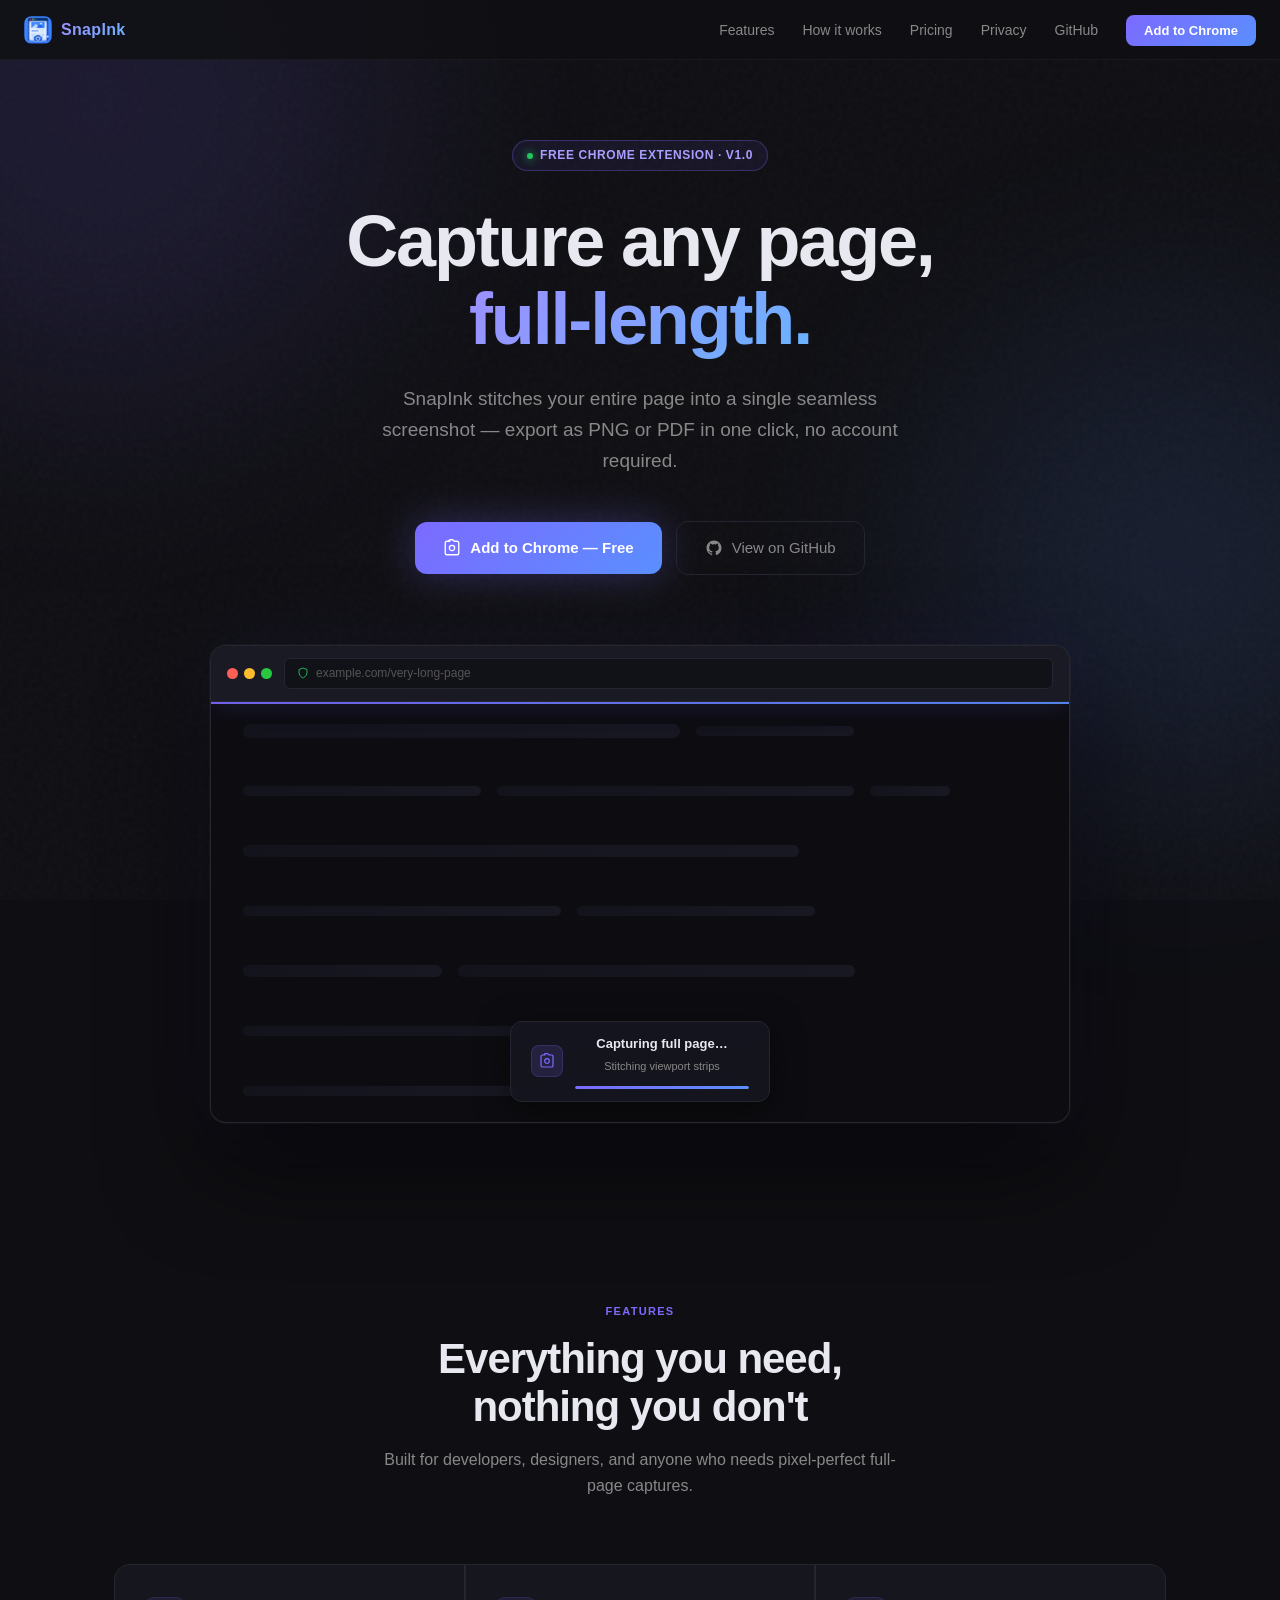
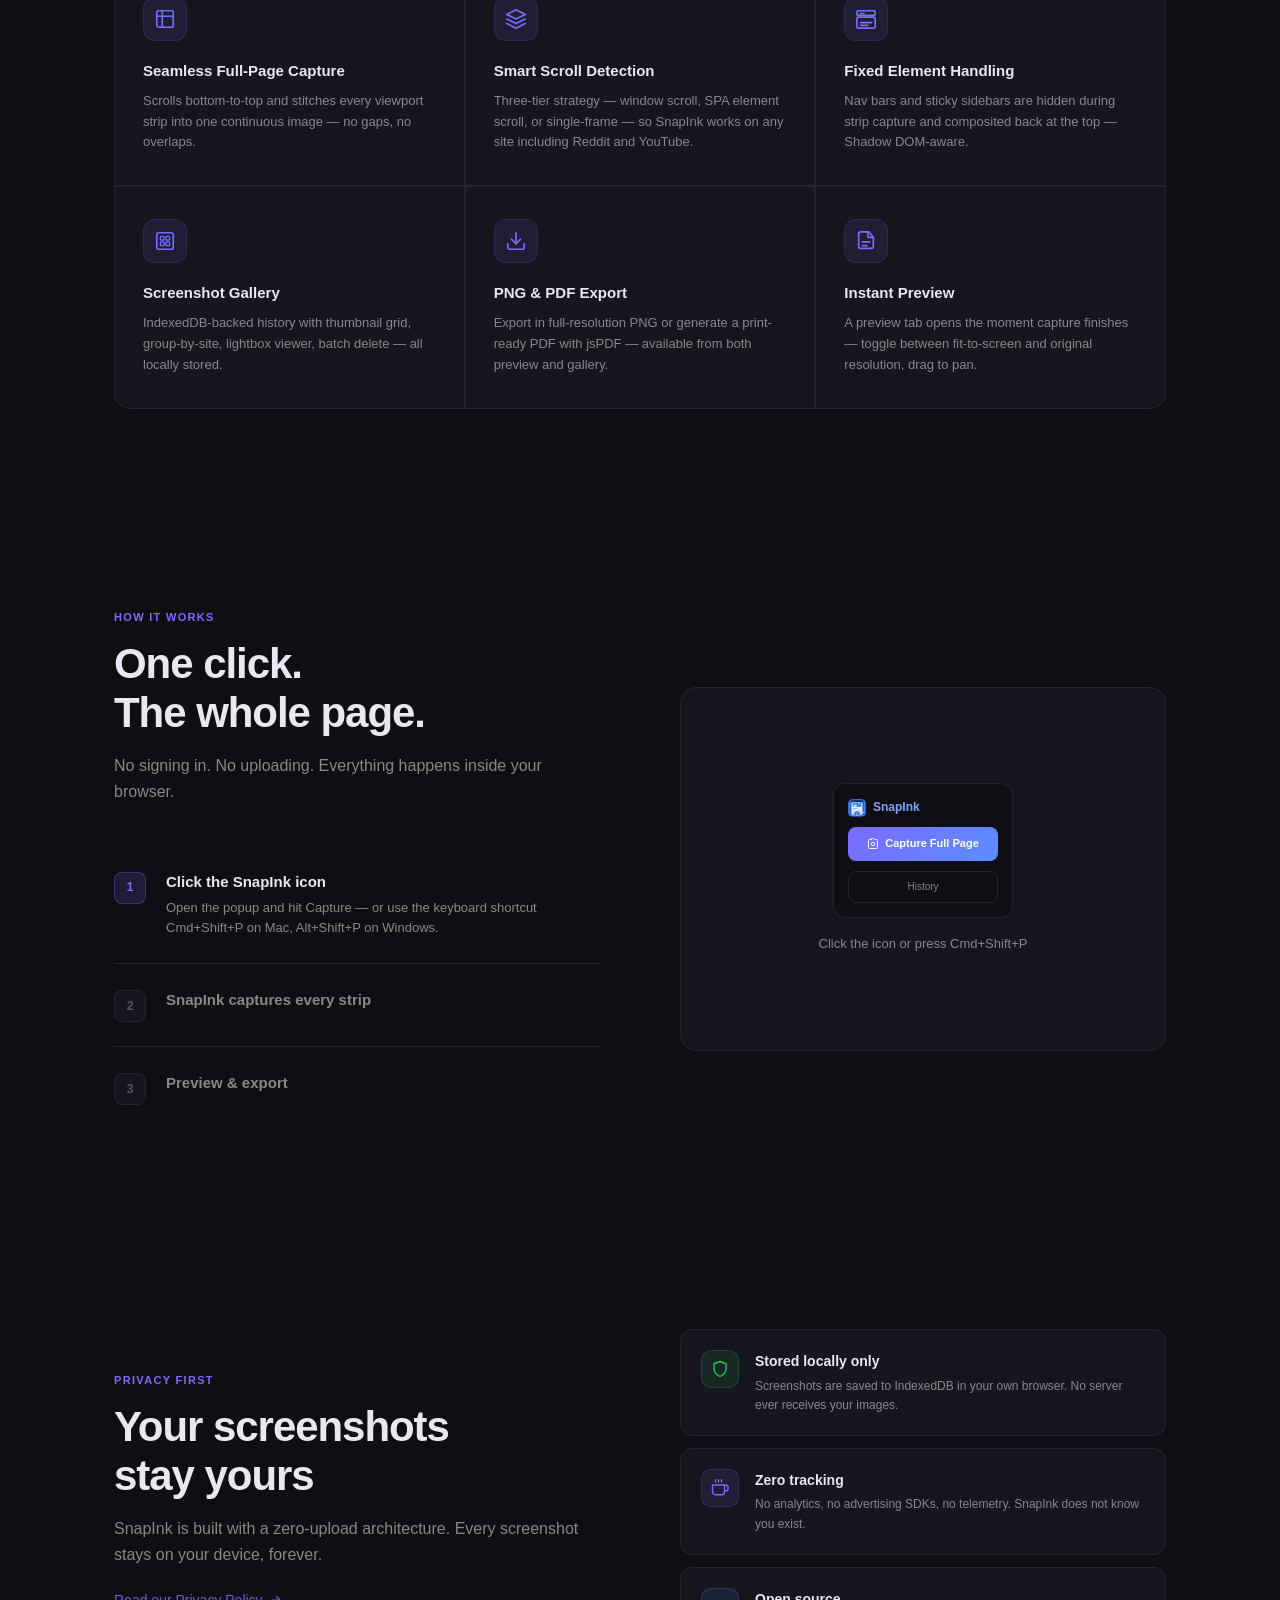
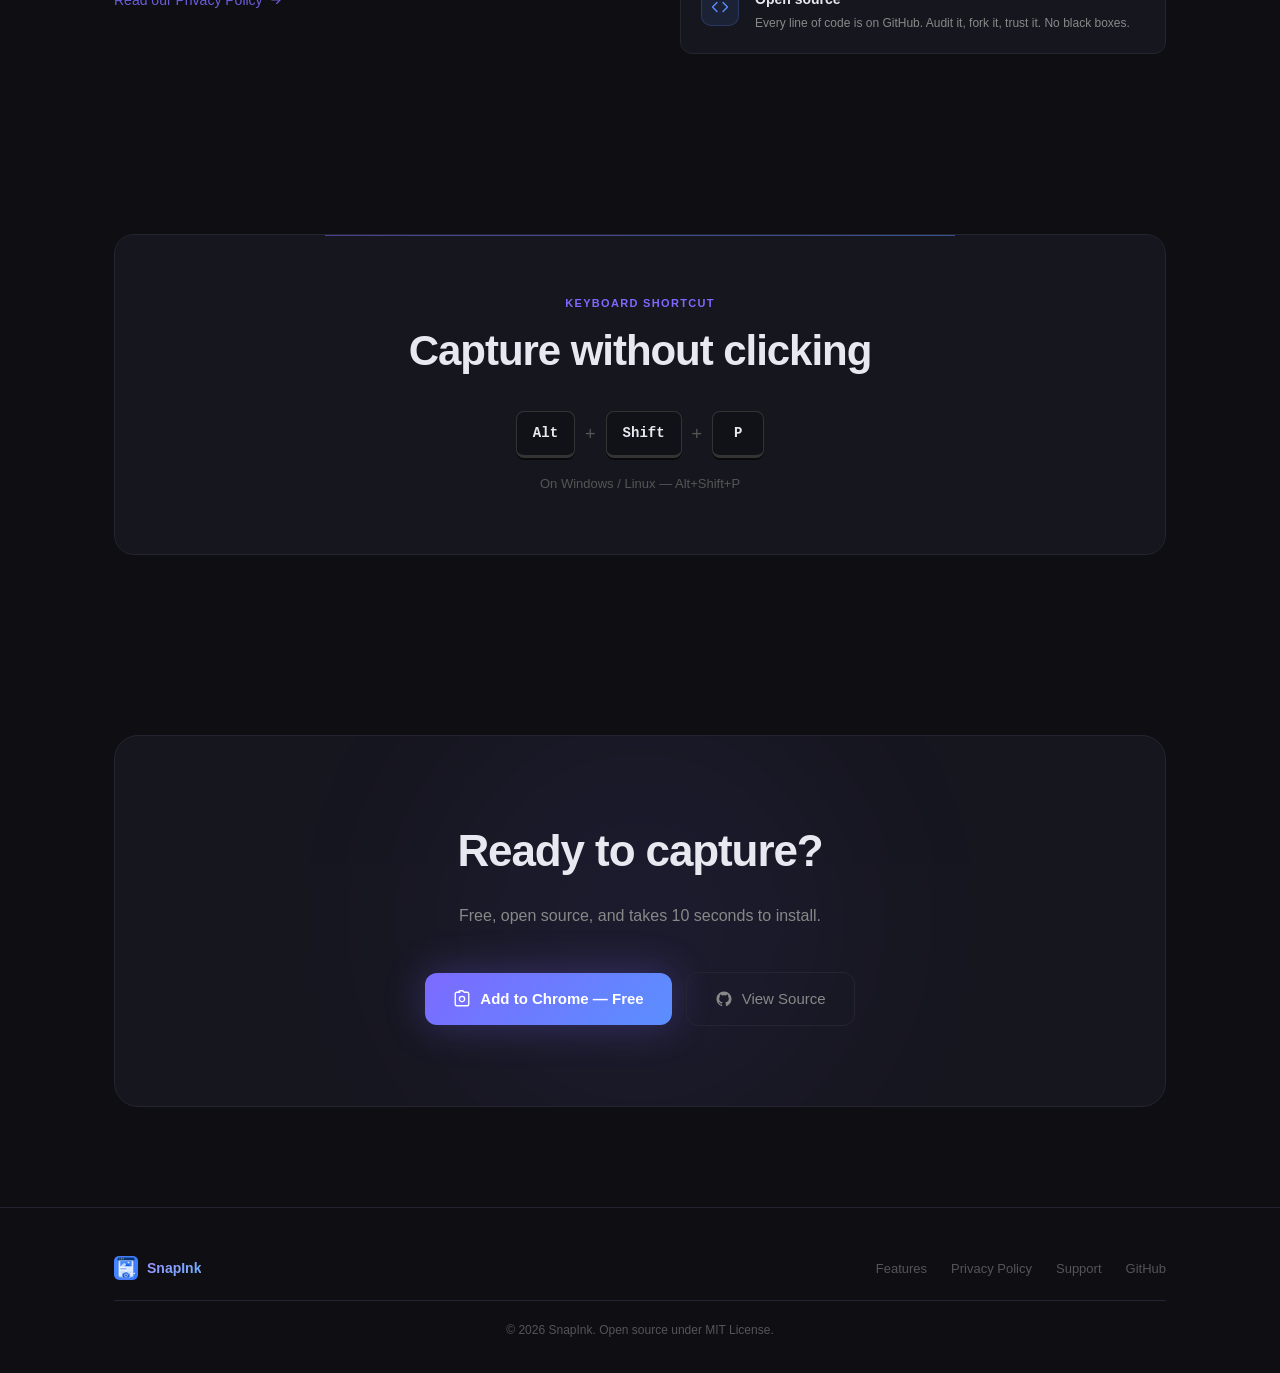
<file: index.html>
<!DOCTYPE html>
<html lang="en">
<head>
  <meta charset="UTF-8" />
  <meta name="viewport" content="width=device-width, initial-scale=1.0" />
  <title>SnapInk — Full Page Screenshot for Chrome</title>
  <meta name="description" content="Capture full-page screenshots and export as PNG or PDF in one click. Free Chrome extension with history gallery, keyboard shortcut, and privacy-first design." />
  <link rel="icon" type="image/png" sizes="128x128" href="icons/icon128.png" />
  <link rel="shortcut icon" href="icons/icon128.png" />
  <style>
    *, *::before, *::after { box-sizing: border-box; margin: 0; padding: 0; }

    :root {
      --bg: #0f0f13;
      --bg-card: #16161f;
      --bg-card-hover: #1c1c28;
      --border: #252532;
      --border-hover: #3a3a4e;
      --text: #e8e8f0;
      --text-muted: #888;
      --text-dim: #555;
      --purple: #7c6aff;
      --blue: #5a8fff;
      --grad: linear-gradient(135deg, #7c6aff 0%, #5a8fff 100%);
      --grad-text: linear-gradient(135deg, #9d8fff 0%, #6ab3ff 100%);
      --green: #22c55e;
    }

    html { scroll-behavior: smooth; }

    body {
      font-family: -apple-system, BlinkMacSystemFont, 'Segoe UI', 'Inter', sans-serif;
      background: var(--bg);
      color: var(--text);
      font-size: 15px;
      line-height: 1.6;
      overflow-x: hidden;
    }

    /* ── Noise texture overlay ── */
    body::before {
      content: '';
      position: fixed;
      inset: 0;
      background-image: url("data:image/svg+xml,%3Csvg viewBox='0 0 200 200' xmlns='http://www.w3.org/2000/svg'%3E%3Cfilter id='n'%3E%3CfeTurbulence type='fractalNoise' baseFrequency='0.9' numOctaves='4' stitchTiles='stitch'/%3E%3C/filter%3E%3Crect width='100%25' height='100%25' filter='url(%23n)' opacity='0.03'/%3E%3C/svg%3E");
      pointer-events: none;
      z-index: 0;
    }

    /* ── Glow blobs ── */
    .glow-blob {
      position: fixed;
      border-radius: 50%;
      filter: blur(120px);
      opacity: 0.12;
      pointer-events: none;
      z-index: 0;
    }
    .glow-blob-1 { width: 600px; height: 600px; background: var(--purple); top: -200px; left: -200px; }
    .glow-blob-2 { width: 500px; height: 500px; background: var(--blue); bottom: 10%; right: -150px; }

    /* ── Nav ── */
    nav {
      position: fixed;
      top: 0; left: 0; right: 0;
      z-index: 100;
      padding: 0 24px;
      height: 60px;
      display: flex;
      align-items: center;
      justify-content: space-between;
      background: rgba(15,15,19,0.8);
      backdrop-filter: blur(20px);
      -webkit-backdrop-filter: blur(20px);
      border-bottom: 1px solid rgba(255,255,255,0.04);
    }

    .nav-brand {
      display: flex;
      align-items: center;
      gap: 9px;
      text-decoration: none;
    }

    .nav-logo {
      width: 28px; height: 28px;
      border-radius: 8px;
      display: flex;
      align-items: center;
      justify-content: center;
      flex-shrink: 0;
      overflow: hidden;
    }

    .nav-logo img { width: 28px; height: 28px; display: block; }

    .nav-title {
      font-size: 16px;
      font-weight: 700;
      letter-spacing: 0.02em;
      background: var(--grad-text);
      -webkit-background-clip: text;
      -webkit-text-fill-color: transparent;
      background-clip: text;
    }

    .nav-links {
      display: flex;
      align-items: center;
      gap: 28px;
      list-style: none;
    }

    .nav-links a {
      color: var(--text-muted);
      text-decoration: none;
      font-size: 14px;
      transition: color 0.15s;
    }
    .nav-links a:hover { color: var(--text); }

    .nav-cta {
      padding: 8px 18px;
      border-radius: 8px;
      background: var(--grad);
      color: #fff !important;
      font-weight: 600;
      font-size: 13px !important;
      transition: opacity 0.15s !important;
    }
    .nav-cta:hover { opacity: 0.85; }

    /* ── Layout ── */
    .container {
      max-width: 1100px;
      margin: 0 auto;
      padding: 0 24px;
      position: relative;
      z-index: 1;
    }

    section { position: relative; z-index: 1; }

    /* ── Hero ── */
    .hero {
      padding: 140px 0 80px;
      text-align: center;
    }

    .hero-badge {
      display: inline-flex;
      align-items: center;
      gap: 7px;
      padding: 5px 14px;
      border-radius: 99px;
      border: 1px solid rgba(124, 106, 255, 0.3);
      background: rgba(124, 106, 255, 0.08);
      font-size: 12px;
      font-weight: 600;
      color: #a89fff;
      letter-spacing: 0.05em;
      text-transform: uppercase;
      margin-bottom: 32px;
    }

    .hero-badge::before {
      content: '';
      width: 6px; height: 6px;
      border-radius: 50%;
      background: var(--green);
      box-shadow: 0 0 8px var(--green);
      animation: pulse-dot 2s ease-in-out infinite;
    }

    @keyframes pulse-dot {
      0%, 100% { opacity: 1; }
      50% { opacity: 0.4; }
    }

    .hero h1 {
      font-size: clamp(42px, 6vw, 72px);
      font-weight: 800;
      letter-spacing: -0.03em;
      line-height: 1.08;
      margin-bottom: 24px;
    }

    .hero h1 .grad {
      background: var(--grad-text);
      -webkit-background-clip: text;
      -webkit-text-fill-color: transparent;
      background-clip: text;
    }

    .hero-sub {
      font-size: clamp(16px, 2vw, 19px);
      color: var(--text-muted);
      max-width: 560px;
      margin: 0 auto 44px;
      line-height: 1.65;
    }

    .hero-actions {
      display: flex;
      align-items: center;
      justify-content: center;
      gap: 14px;
      flex-wrap: wrap;
      margin-bottom: 70px;
    }

    .btn-primary {
      display: inline-flex;
      align-items: center;
      gap: 9px;
      padding: 14px 28px;
      border-radius: 12px;
      background: var(--grad);
      color: #fff;
      font-weight: 700;
      font-size: 15px;
      text-decoration: none;
      transition: opacity 0.15s, transform 0.1s, box-shadow 0.15s;
      box-shadow: 0 0 40px rgba(124, 106, 255, 0.3);
    }
    .btn-primary:hover {
      opacity: 0.88;
      transform: translateY(-1px);
      box-shadow: 0 4px 50px rgba(124, 106, 255, 0.45);
    }
    .btn-primary svg { width: 18px; height: 18px; }

    .btn-secondary {
      display: inline-flex;
      align-items: center;
      gap: 9px;
      padding: 14px 28px;
      border-radius: 12px;
      border: 1px solid var(--border);
      background: transparent;
      color: var(--text-muted);
      font-weight: 500;
      font-size: 15px;
      text-decoration: none;
      transition: border-color 0.15s, color 0.15s, background 0.15s;
    }
    .btn-secondary:hover {
      border-color: var(--border-hover);
      color: var(--text);
      background: var(--bg-card);
    }

    /* ── Browser mockup ── */
    .hero-mockup {
      max-width: 860px;
      margin: 0 auto;
      border-radius: 16px;
      overflow: hidden;
      border: 1px solid rgba(255,255,255,0.07);
      box-shadow:
        0 0 0 1px rgba(255,255,255,0.03),
        0 40px 100px rgba(0,0,0,0.6),
        0 0 80px rgba(124, 106, 255, 0.08);
      background: var(--bg-card);
    }

    .mockup-bar {
      background: #1a1a25;
      padding: 12px 16px;
      display: flex;
      align-items: center;
      gap: 12px;
      border-bottom: 1px solid var(--border);
    }

    .mockup-dots {
      display: flex;
      gap: 6px;
      flex-shrink: 0;
    }

    .mockup-dot {
      width: 11px; height: 11px;
      border-radius: 50%;
    }
    .mockup-dot:nth-child(1) { background: #ff5f57; }
    .mockup-dot:nth-child(2) { background: #ffbd2e; }
    .mockup-dot:nth-child(3) { background: #28c840; }

    .mockup-url {
      flex: 1;
      background: #111118;
      border: 1px solid var(--border);
      border-radius: 6px;
      padding: 5px 12px;
      font-size: 12px;
      color: var(--text-dim);
      display: flex;
      align-items: center;
      gap: 7px;
    }

    .mockup-url svg { width: 12px; height: 12px; color: var(--green); flex-shrink: 0; }

    .mockup-body {
      padding: 0;
      min-height: 420px;
      position: relative;
      overflow: hidden;
      background: #0d0d11;
      display: flex;
      align-items: flex-start;
      justify-content: center;
    }

    /* Fake page content strips */
    .page-strips {
      width: 100%;
      display: flex;
      flex-direction: column;
      gap: 0;
      opacity: 0.4;
    }

    .strip {
      height: 60px;
      display: flex;
      align-items: center;
      padding: 0 32px;
      gap: 16px;
      border-bottom: 1px solid rgba(255,255,255,0.02);
    }

    .strip-line {
      height: 10px;
      border-radius: 99px;
      background: linear-gradient(90deg, #1e1e2e, #2a2a3e);
    }

    /* Capture overlay on mockup */
    .capture-overlay {
      position: absolute;
      inset: 0;
      pointer-events: none;
    }

    .scan-line {
      position: absolute;
      left: 0; right: 0;
      height: 2px;
      background: var(--grad);
      box-shadow: 0 0 20px rgba(124, 106, 255, 0.8), 0 0 60px rgba(90, 143, 255, 0.4);
      animation: scan 3s ease-in-out infinite;
      opacity: 0.9;
    }

    @keyframes scan {
      0% { top: 0%; opacity: 0; }
      5% { opacity: 1; }
      95% { opacity: 1; }
      100% { top: 100%; opacity: 0; }
    }

    .progress-toast {
      position: absolute;
      bottom: 20px;
      left: 50%;
      transform: translateX(-50%);
      background: rgba(22,22,31,0.95);
      border: 1px solid var(--border);
      border-radius: 12px;
      padding: 12px 20px;
      display: flex;
      align-items: center;
      gap: 12px;
      min-width: 260px;
      backdrop-filter: blur(12px);
      box-shadow: 0 8px 32px rgba(0,0,0,0.5);
    }

    .toast-icon {
      width: 32px; height: 32px;
      border-radius: 8px;
      background: rgba(124,106,255,0.15);
      border: 1px solid rgba(124,106,255,0.2);
      display: flex;
      align-items: center;
      justify-content: center;
      flex-shrink: 0;
    }
    .toast-icon svg { width: 16px; height: 16px; color: var(--purple); }

    .toast-text { flex: 1; }
    .toast-title { font-size: 13px; font-weight: 600; color: var(--text); }
    .toast-sub {
      font-size: 11px;
      color: var(--text-muted);
      margin-top: 4px;
    }

    .toast-bar {
      width: 100%;
      height: 3px;
      border-radius: 99px;
      background: #252532;
      overflow: hidden;
      margin-top: 10px;
    }

    .toast-fill {
      height: 100%;
      border-radius: 99px;
      background: var(--grad);
      animation: fill-bar 3s ease-in-out infinite;
    }

    @keyframes fill-bar {
      0% { width: 0%; }
      90% { width: 100%; }
      100% { width: 100%; }
    }

    /* ── Section titles ── */
    .section-label {
      font-size: 11px;
      font-weight: 700;
      letter-spacing: 0.12em;
      text-transform: uppercase;
      color: var(--purple);
      margin-bottom: 14px;
    }

    .section-title {
      font-size: clamp(28px, 4vw, 42px);
      font-weight: 800;
      letter-spacing: -0.025em;
      line-height: 1.15;
      margin-bottom: 16px;
    }

    .section-sub {
      font-size: 16px;
      color: var(--text-muted);
      max-width: 520px;
      line-height: 1.65;
    }

    /* ── Features ── */
    .features {
      padding: 100px 0;
    }

    .features-header {
      text-align: center;
      margin-bottom: 64px;
    }

    .features-header .section-sub { margin: 0 auto; }

    .features-grid {
      display: grid;
      grid-template-columns: repeat(3, 1fr);
      gap: 2px;
      background: var(--border);
      border-radius: 16px;
      overflow: hidden;
      border: 1px solid var(--border);
    }

    .feature-card {
      background: var(--bg-card);
      padding: 32px 28px;
      transition: background 0.2s;
      position: relative;
      overflow: hidden;
    }

    .feature-card::before {
      content: '';
      position: absolute;
      inset: 0;
      background: var(--grad);
      opacity: 0;
      transition: opacity 0.2s;
    }

    .feature-card:hover { background: var(--bg-card-hover); }

    .feature-icon {
      width: 44px; height: 44px;
      border-radius: 12px;
      background: rgba(124, 106, 255, 0.1);
      border: 1px solid rgba(124, 106, 255, 0.15);
      display: flex;
      align-items: center;
      justify-content: center;
      margin-bottom: 18px;
      position: relative;
    }

    .feature-icon svg { width: 22px; height: 22px; color: var(--purple); }

    .feature-title {
      font-size: 15px;
      font-weight: 700;
      margin-bottom: 8px;
      color: var(--text);
      position: relative;
    }

    .feature-desc {
      font-size: 13px;
      color: var(--text-muted);
      line-height: 1.6;
      position: relative;
    }

    /* ── How it works ── */
    .how {
      padding: 100px 0;
    }

    .how-inner {
      display: grid;
      grid-template-columns: 1fr 1fr;
      gap: 80px;
      align-items: center;
    }

    .how-steps {
      display: flex;
      flex-direction: column;
      gap: 0;
    }

    .how-step {
      display: flex;
      gap: 20px;
      padding: 24px 0;
      border-bottom: 1px solid var(--border);
      cursor: pointer;
      transition: color 0.15s;
    }

    .how-step:last-child { border-bottom: none; }

    .step-num {
      width: 32px; height: 32px;
      border-radius: 8px;
      background: var(--bg-card);
      border: 1px solid var(--border);
      display: flex;
      align-items: center;
      justify-content: center;
      font-size: 12px;
      font-weight: 700;
      color: var(--text-dim);
      flex-shrink: 0;
      margin-top: 2px;
      transition: background 0.2s, border-color 0.2s, color 0.2s;
    }

    .how-step.active .step-num {
      background: rgba(124,106,255,0.15);
      border-color: rgba(124,106,255,0.3);
      color: var(--purple);
    }

    .step-content { flex: 1; }

    .step-title {
      font-size: 15px;
      font-weight: 700;
      color: var(--text-muted);
      margin-bottom: 4px;
      transition: color 0.15s;
    }

    .how-step.active .step-title { color: var(--text); }

    .step-desc {
      font-size: 13px;
      color: var(--text-dim);
      line-height: 1.6;
      max-height: 0;
      overflow: hidden;
      transition: max-height 0.3s ease, opacity 0.2s, color 0.15s;
      opacity: 0;
    }

    .how-step.active .step-desc {
      max-height: 100px;
      opacity: 1;
      color: var(--text-muted);
    }

    .how-visual {
      position: relative;
    }

    .visual-card {
      background: var(--bg-card);
      border: 1px solid var(--border);
      border-radius: 16px;
      overflow: hidden;
      aspect-ratio: 4/3;
      display: flex;
      align-items: center;
      justify-content: center;
      position: relative;
    }

    .visual-inner {
      display: none;
      width: 100%;
      height: 100%;
      align-items: center;
      justify-content: center;
      flex-direction: column;
      gap: 16px;
      padding: 32px;
    }
    .visual-inner.shown { display: flex; }

    .visual-big-icon {
      width: 64px; height: 64px;
      border-radius: 18px;
      background: rgba(124,106,255,0.12);
      border: 1px solid rgba(124,106,255,0.2);
      display: flex;
      align-items: center;
      justify-content: center;
    }
    .visual-big-icon svg { width: 32px; height: 32px; color: var(--purple); }

    .visual-caption {
      font-size: 13px;
      color: var(--text-muted);
      text-align: center;
    }

    /* mini popup mockup */
    .mini-popup {
      background: #0f0f13;
      border: 1px solid var(--border);
      border-radius: 12px;
      padding: 14px;
      width: 180px;
      display: flex;
      flex-direction: column;
      gap: 10px;
    }

    .mini-popup-header {
      display: flex;
      align-items: center;
      gap: 7px;
    }

    .mini-logo-sq {
      width: 18px; height: 18px;
      border-radius: 5px;
      overflow: hidden;
      flex-shrink: 0;
    }
    .mini-logo-sq img { width: 18px; height: 18px; display: block; }

    .mini-logo-text {
      font-size: 12px;
      font-weight: 700;
      background: var(--grad-text);
      -webkit-background-clip: text;
      -webkit-text-fill-color: transparent;
      background-clip: text;
    }

    .mini-btn {
      padding: 8px 12px;
      border-radius: 8px;
      background: var(--grad);
      color: #fff;
      font-size: 11px;
      font-weight: 600;
      text-align: center;
      display: flex;
      align-items: center;
      justify-content: center;
      gap: 6px;
    }
    .mini-btn svg { width: 12px; height: 12px; }

    .mini-btn-ghost {
      padding: 7px 12px;
      border-radius: 8px;
      border: 1px solid var(--border);
      color: var(--text-muted);
      font-size: 10px;
      text-align: center;
    }

    /* gallery mini mockup */
    .mini-gallery {
      display: grid;
      grid-template-columns: repeat(3, 1fr);
      gap: 6px;
      width: 100%;
    }

    .mini-thumb {
      aspect-ratio: 4/3;
      border-radius: 6px;
      background: linear-gradient(135deg, #1a1a28, #252535);
      border: 1px solid var(--border);
      overflow: hidden;
      display: flex;
      align-items: flex-end;
      padding: 4px;
    }

    .mini-thumb-bar {
      height: 3px;
      border-radius: 99px;
      background: var(--grad);
      width: 60%;
    }

    /* export mockup */
    .export-opts {
      display: flex;
      flex-direction: column;
      gap: 8px;
      width: 100%;
    }

    .export-opt {
      display: flex;
      align-items: center;
      gap: 10px;
      padding: 10px 14px;
      border-radius: 8px;
      background: #111118;
      border: 1px solid var(--border);
    }

    .export-opt-icon {
      width: 28px; height: 28px;
      border-radius: 6px;
      display: flex;
      align-items: center;
      justify-content: center;
      font-size: 11px;
      font-weight: 700;
    }

    .export-opt-icon.png { background: rgba(90,143,255,0.15); color: var(--blue); }
    .export-opt-icon.pdf { background: rgba(255,100,100,0.12); color: #ff7070; }
    .export-opt-icon.copy { background: rgba(34,197,94,0.1); color: var(--green); }

    .export-opt-label { font-size: 12px; color: var(--text-muted); flex: 1; }

    .export-opt-check {
      width: 18px; height: 18px;
      border-radius: 50%;
      background: rgba(34,197,94,0.12);
      border: 1px solid rgba(34,197,94,0.25);
      display: flex;
      align-items: center;
      justify-content: center;
    }
    .export-opt-check svg { width: 10px; height: 10px; color: var(--green); }

    /* ── Privacy ── */
    .privacy {
      padding: 100px 0;
    }

    .privacy-inner {
      display: grid;
      grid-template-columns: 1fr 1fr;
      gap: 80px;
      align-items: center;
    }

    .privacy-cards {
      display: flex;
      flex-direction: column;
      gap: 12px;
    }

    .privacy-card {
      display: flex;
      align-items: flex-start;
      gap: 16px;
      padding: 20px;
      background: var(--bg-card);
      border: 1px solid var(--border);
      border-radius: 12px;
      transition: border-color 0.2s;
    }

    .privacy-card:hover { border-color: var(--border-hover); }

    .privacy-card-icon {
      width: 38px; height: 38px;
      border-radius: 10px;
      display: flex;
      align-items: center;
      justify-content: center;
      flex-shrink: 0;
    }

    .privacy-card-icon.green {
      background: rgba(34,197,94,0.1);
      border: 1px solid rgba(34,197,94,0.2);
    }
    .privacy-card-icon.green svg { color: var(--green); }

    .privacy-card-icon.purple {
      background: rgba(124,106,255,0.1);
      border: 1px solid rgba(124,106,255,0.2);
    }
    .privacy-card-icon.purple svg { color: var(--purple); }

    .privacy-card-icon.blue {
      background: rgba(90,143,255,0.1);
      border: 1px solid rgba(90,143,255,0.2);
    }
    .privacy-card-icon.blue svg { color: var(--blue); }

    .privacy-card-icon svg { width: 18px; height: 18px; }

    .privacy-card-title {
      font-size: 14px;
      font-weight: 700;
      margin-bottom: 4px;
    }

    .privacy-card-desc {
      font-size: 12px;
      color: var(--text-muted);
      line-height: 1.6;
    }

    /* ── Shortcut section ── */
    .shortcut-section {
      padding: 80px 0;
    }

    .shortcut-box {
      background: var(--bg-card);
      border: 1px solid var(--border);
      border-radius: 20px;
      padding: 60px;
      text-align: center;
      position: relative;
      overflow: hidden;
    }

    .shortcut-box::before {
      content: '';
      position: absolute;
      top: 0; left: 50%;
      transform: translateX(-50%);
      width: 60%;
      height: 1px;
      background: var(--grad);
      opacity: 0.5;
    }

    .shortcut-keys {
      display: flex;
      align-items: center;
      justify-content: center;
      gap: 10px;
      margin: 36px 0 16px;
    }

    kbd {
      display: inline-flex;
      align-items: center;
      justify-content: center;
      min-width: 52px;
      padding: 10px 16px;
      background: #111118;
      border: 1px solid #333;
      border-bottom-width: 3px;
      border-radius: 8px;
      font-family: -apple-system, BlinkMacSystemFont, 'SF Mono', monospace;
      font-size: 14px;
      font-weight: 600;
      color: var(--text);
      box-shadow: 0 2px 0 #0a0a0e;
    }

    .key-plus {
      font-size: 18px;
      color: var(--text-dim);
      font-weight: 300;
    }

    .shortcut-note {
      font-size: 13px;
      color: var(--text-dim);
    }

    /* ── CTA ── */
    .cta-section {
      padding: 100px 0;
    }

    .cta-box {
      background: var(--bg-card);
      border: 1px solid var(--border);
      border-radius: 24px;
      padding: 80px 40px;
      text-align: center;
      position: relative;
      overflow: hidden;
    }

    .cta-glow {
      position: absolute;
      width: 400px; height: 400px;
      background: var(--purple);
      border-radius: 50%;
      filter: blur(100px);
      opacity: 0.07;
      top: 50%; left: 50%;
      transform: translate(-50%, -50%);
      pointer-events: none;
    }

    .cta-box h2 {
      font-size: clamp(28px, 4vw, 44px);
      font-weight: 800;
      letter-spacing: -0.025em;
      margin-bottom: 16px;
      position: relative;
    }

    .cta-box p {
      font-size: 16px;
      color: var(--text-muted);
      margin-bottom: 44px;
      position: relative;
    }

    .cta-actions {
      display: flex;
      align-items: center;
      justify-content: center;
      gap: 14px;
      flex-wrap: wrap;
      position: relative;
    }

    /* ── Footer ── */
    footer {
      padding: 48px 0 32px;
      border-top: 1px solid var(--border);
      position: relative;
      z-index: 1;
    }

    .footer-inner {
      display: flex;
      align-items: center;
      justify-content: space-between;
      flex-wrap: wrap;
      gap: 20px;
    }

    .footer-brand {
      display: flex;
      align-items: center;
      gap: 9px;
      text-decoration: none;
    }

    .footer-logo {
      width: 24px; height: 24px;
      background: var(--grad);
      border-radius: 6px;
      display: flex;
      align-items: center;
      justify-content: center;
    }

    .footer-logo svg { width: 13px; height: 13px; color: #fff; }

    .footer-title {
      font-size: 14px;
      font-weight: 700;
      background: var(--grad-text);
      -webkit-background-clip: text;
      -webkit-text-fill-color: transparent;
      background-clip: text;
    }

    .footer-links {
      display: flex;
      gap: 24px;
      list-style: none;
    }

    .footer-links a {
      color: var(--text-dim);
      text-decoration: none;
      font-size: 13px;
      transition: color 0.15s;
    }
    .footer-links a:hover { color: var(--text-muted); }

    .footer-copy {
      font-size: 12px;
      color: var(--text-dim);
      width: 100%;
      text-align: center;
      padding-top: 20px;
      border-top: 1px solid var(--border);
      margin-top: 20px;
    }

    /* ── Responsiveness ── */
    @media (max-width: 768px) {
      nav { padding: 0 16px; }
      .nav-links { display: none; }
      .container { padding: 0 16px; }
      .hero { padding: 100px 0 60px; }
      .features-grid { grid-template-columns: 1fr; }
      .how-inner,
      .privacy-inner { grid-template-columns: 1fr; gap: 48px; }
      .how-visual { display: none; }
      .shortcut-box { padding: 40px 24px; }
      .cta-box { padding: 60px 24px; }
      .footer-inner { flex-direction: column; align-items: flex-start; }
    }

    /* ── Animations ── */
    @keyframes spin { to { transform: rotate(360deg); } }

    .fade-up {
      opacity: 0;
      transform: translateY(24px);
      transition: opacity 0.6s ease, transform 0.6s ease;
    }
    .fade-up.visible {
      opacity: 1;
      transform: translateY(0);
    }
  </style>
</head>
<body>

  <div class="glow-blob glow-blob-1"></div>
  <div class="glow-blob glow-blob-2"></div>

  <!-- Nav -->
  <nav>
    <a href="#" class="nav-brand">
      <div class="nav-logo">
        <img src="icons/icon32.png" alt="SnapInk" />
      </div>
      <span class="nav-title">SnapInk</span>
    </a>
    <ul class="nav-links">
      <li><a href="#features">Features</a></li>
      <li><a href="#how">How it works</a></li>
      <li><a href="pricing.html">Pricing</a></li>
      <li><a href="#privacy">Privacy</a></li>
      <li><a href="https://github.com/JerryLiang1222/SnapInk" target="_blank">GitHub</a></li>
      <li><a href="https://chromewebstore.google.com/detail/snapfull-full-page-screen/cgiojnonnnleiagckachbckfkdbngcoi" target="_blank" class="nav-cta">Add to Chrome</a></li>
    </ul>
  </nav>

  <!-- Hero -->
  <section class="hero">
    <div class="container">
      <div class="hero-badge">Free Chrome Extension · v1.0</div>
      <h1>
        Capture any page,<br>
        <span class="grad">full-length.</span>
      </h1>
      <p class="hero-sub">
        SnapInk stitches your entire page into a single seamless screenshot —
        export as PNG or PDF in one click, no account required.
      </p>
      <div class="hero-actions">
        <a href="https://chromewebstore.google.com" target="_blank" class="btn-primary">
          <svg viewBox="0 0 24 24" fill="none">
            <path d="M12 15.5a3.5 3.5 0 1 0 0-7 3.5 3.5 0 0 0 0 7Z" stroke="currentColor" stroke-width="1.8"/>
            <path d="M9 3H5a2 2 0 0 0-2 2v14a2 2 0 0 0 2 2h14a2 2 0 0 0 2-2V5a2 2 0 0 0-2-2h-4l-2-2H9L7 3Z" stroke="currentColor" stroke-width="1.8" stroke-linejoin="round"/>
          </svg>
          Add to Chrome — Free
        </a>
        <a href="https://github.com/JerryLiang1222/SnapInk" target="_blank" class="btn-secondary">
          <svg viewBox="0 0 24 24" fill="none" width="18" height="18">
            <path d="M12 2C6.477 2 2 6.477 2 12c0 4.42 2.865 8.17 6.839 9.49.5.092.682-.217.682-.482 0-.237-.008-.866-.013-1.7-2.782.604-3.369-1.34-3.369-1.34-.454-1.156-1.11-1.464-1.11-1.464-.908-.62.069-.608.069-.608 1.003.07 1.531 1.03 1.531 1.03.892 1.529 2.341 1.087 2.91.832.092-.647.35-1.088.636-1.338-2.22-.253-4.555-1.11-4.555-4.943 0-1.091.39-1.984 1.029-2.683-.103-.253-.446-1.27.098-2.647 0 0 .84-.269 2.75 1.025A9.578 9.578 0 0 1 12 6.836c.85.004 1.705.115 2.504.337 1.909-1.294 2.747-1.025 2.747-1.025.546 1.377.203 2.394.1 2.647.64.699 1.028 1.592 1.028 2.683 0 3.842-2.339 4.687-4.566 4.935.359.309.678.919.678 1.852 0 1.336-.012 2.415-.012 2.741 0 .267.18.578.688.48C19.138 20.167 22 16.418 22 12c0-5.523-4.477-10-10-10Z" fill="currentColor"/>
          </svg>
          View on GitHub
        </a>
      </div>

      <!-- Browser mockup -->
      <div class="hero-mockup">
        <div class="mockup-bar">
          <div class="mockup-dots">
            <div class="mockup-dot"></div>
            <div class="mockup-dot"></div>
            <div class="mockup-dot"></div>
          </div>
          <div class="mockup-url">
            <svg viewBox="0 0 24 24" fill="none">
              <path d="M12 22s8-4 8-10V5l-8-3-8 3v7c0 6 8 10 8 10Z" stroke="currentColor" stroke-width="1.8" stroke-linejoin="round"/>
            </svg>
            example.com/very-long-page
          </div>
        </div>
        <div class="mockup-body">
          <div class="page-strips">
            <div class="strip"><div class="strip-line" style="width:55%;height:14px;"></div><div class="strip-line" style="width:20%;"></div></div>
            <div class="strip"><div class="strip-line" style="width:30%;"></div><div class="strip-line" style="width:45%;"></div><div class="strip-line" style="width:10%;"></div></div>
            <div class="strip"><div class="strip-line" style="width:70%;height:12px;"></div></div>
            <div class="strip"><div class="strip-line" style="width:40%;"></div><div class="strip-line" style="width:30%;"></div></div>
            <div class="strip"><div class="strip-line" style="width:25%;height:12px;"></div><div class="strip-line" style="width:50%;height:12px;"></div></div>
            <div class="strip"><div class="strip-line" style="width:65%;"></div></div>
            <div class="strip"><div class="strip-line" style="width:35%;"></div><div class="strip-line" style="width:25%;"></div></div>
          </div>
          <div class="capture-overlay">
            <div class="scan-line"></div>
            <div class="progress-toast">
              <div class="toast-icon">
                <svg viewBox="0 0 24 24" fill="none">
                  <path d="M12 15.5a3.5 3.5 0 1 0 0-7 3.5 3.5 0 0 0 0 7Z" stroke="currentColor" stroke-width="1.8"/>
                  <path d="M9 3H5a2 2 0 0 0-2 2v14a2 2 0 0 0 2 2h14a2 2 0 0 0 2-2V5a2 2 0 0 0-2-2h-4l-2-2H9L7 3Z" stroke="currentColor" stroke-width="1.8" stroke-linejoin="round"/>
                </svg>
              </div>
              <div class="toast-text">
                <div class="toast-title">Capturing full page…</div>
                <div class="toast-sub">Stitching viewport strips</div>
                <div class="toast-bar"><div class="toast-fill"></div></div>
              </div>
            </div>
          </div>
        </div>
      </div>
    </div>
  </section>

  <!-- Features -->
  <section class="features" id="features">
    <div class="container">
      <div class="features-header">
        <div class="section-label">Features</div>
        <h2 class="section-title">Everything you need,<br>nothing you don't</h2>
        <p class="section-sub">Built for developers, designers, and anyone who needs pixel-perfect full-page captures.</p>
      </div>

      <div class="features-grid">
        <div class="feature-card fade-up">
          <div class="feature-icon">
            <svg viewBox="0 0 24 24" fill="none">
              <rect x="3" y="3" width="18" height="18" rx="2" stroke="currentColor" stroke-width="1.8"/>
              <path d="M3 9h18M9 3v18" stroke="currentColor" stroke-width="1.8" stroke-linecap="round"/>
            </svg>
          </div>
          <div class="feature-title">Seamless Full-Page Capture</div>
          <div class="feature-desc">Scrolls bottom-to-top and stitches every viewport strip into one continuous image — no gaps, no overlaps.</div>
        </div>

        <div class="feature-card fade-up">
          <div class="feature-icon">
            <svg viewBox="0 0 24 24" fill="none">
              <path d="M12 2L2 7l10 5 10-5-10-5Z" stroke="currentColor" stroke-width="1.8" stroke-linejoin="round"/>
              <path d="M2 17l10 5 10-5M2 12l10 5 10-5" stroke="currentColor" stroke-width="1.8" stroke-linecap="round" stroke-linejoin="round"/>
            </svg>
          </div>
          <div class="feature-title">Smart Scroll Detection</div>
          <div class="feature-desc">Three-tier strategy — window scroll, SPA element scroll, or single-frame — so SnapInk works on any site including Reddit and YouTube.</div>
        </div>

        <div class="feature-card fade-up">
          <div class="feature-icon">
            <svg viewBox="0 0 24 24" fill="none">
              <rect x="2" y="3" width="20" height="5" rx="1.5" stroke="currentColor" stroke-width="1.8"/>
              <rect x="2" y="10" width="20" height="12" rx="1.5" stroke="currentColor" stroke-width="1.8"/>
              <path d="M6 6h4M6 16h12M6 19h8" stroke="currentColor" stroke-width="1.8" stroke-linecap="round"/>
            </svg>
          </div>
          <div class="feature-title">Fixed Element Handling</div>
          <div class="feature-desc">Nav bars and sticky sidebars are hidden during strip capture and composited back at the top — Shadow DOM-aware.</div>
        </div>

        <div class="feature-card fade-up">
          <div class="feature-icon">
            <svg viewBox="0 0 24 24" fill="none">
              <rect x="3" y="3" width="18" height="18" rx="2" stroke="currentColor" stroke-width="1.8"/>
              <rect x="7" y="7" width="4" height="4" rx="1" stroke="currentColor" stroke-width="1.5"/>
              <rect x="13" y="7" width="4" height="4" rx="1" stroke="currentColor" stroke-width="1.5"/>
              <rect x="7" y="13" width="4" height="4" rx="1" stroke="currentColor" stroke-width="1.5"/>
              <rect x="13" y="13" width="4" height="4" rx="1" stroke="currentColor" stroke-width="1.5"/>
            </svg>
          </div>
          <div class="feature-title">Screenshot Gallery</div>
          <div class="feature-desc">IndexedDB-backed history with thumbnail grid, group-by-site, lightbox viewer, batch delete — all locally stored.</div>
        </div>

        <div class="feature-card fade-up">
          <div class="feature-icon">
            <svg viewBox="0 0 24 24" fill="none">
              <path d="M21 15v4a2 2 0 0 1-2 2H5a2 2 0 0 1-2-2v-4" stroke="currentColor" stroke-width="1.8" stroke-linecap="round"/>
              <polyline points="7 10 12 15 17 10" stroke="currentColor" stroke-width="1.8" stroke-linecap="round" stroke-linejoin="round"/>
              <line x1="12" y1="15" x2="12" y2="3" stroke="currentColor" stroke-width="1.8" stroke-linecap="round"/>
            </svg>
          </div>
          <div class="feature-title">PNG & PDF Export</div>
          <div class="feature-desc">Export in full-resolution PNG or generate a print-ready PDF with jsPDF — available from both preview and gallery.</div>
        </div>

        <div class="feature-card fade-up">
          <div class="feature-icon">
            <svg viewBox="0 0 24 24" fill="none">
              <path d="M9 2H6a2 2 0 0 0-2 2v14a2 2 0 0 0 2 2h12a2 2 0 0 0 2-2V8l-5-6Z" stroke="currentColor" stroke-width="1.8" stroke-linejoin="round"/>
              <path d="M14 2v5a1 1 0 0 0 1 1h5" stroke="currentColor" stroke-width="1.8" stroke-linecap="round" stroke-linejoin="round"/>
              <path d="M8 13h8M8 17h5" stroke="currentColor" stroke-width="1.8" stroke-linecap="round"/>
            </svg>
          </div>
          <div class="feature-title">Instant Preview</div>
          <div class="feature-desc">A preview tab opens the moment capture finishes — toggle between fit-to-screen and original resolution, drag to pan.</div>
        </div>
      </div>
    </div>
  </section>

  <!-- How it works -->
  <section class="how" id="how">
    <div class="container">
      <div class="how-inner">
        <div>
          <div class="section-label">How it works</div>
          <h2 class="section-title">One click.<br>The whole page.</h2>
          <p class="section-sub" style="margin-bottom: 40px;">No signing in. No uploading. Everything happens inside your browser.</p>

          <div class="how-steps">
            <div class="how-step active" data-step="0">
              <div class="step-num">1</div>
              <div class="step-content">
                <div class="step-title">Click the SnapInk icon</div>
                <div class="step-desc">Open the popup and hit Capture — or use the keyboard shortcut Cmd+Shift+P on Mac, Alt+Shift+P on Windows.</div>
              </div>
            </div>
            <div class="how-step" data-step="1">
              <div class="step-num">2</div>
              <div class="step-content">
                <div class="step-title">SnapInk captures every strip</div>
                <div class="step-desc">The extension scrolls the page and captures each viewport frame, then stitches them on an OffscreenCanvas in the service worker.</div>
              </div>
            </div>
            <div class="how-step" data-step="2">
              <div class="step-num">3</div>
              <div class="step-content">
                <div class="step-title">Preview & export</div>
                <div class="step-desc">A preview tab opens instantly. Download as PNG, generate a PDF, copy to clipboard, or browse your history in the gallery.</div>
              </div>
            </div>
          </div>
        </div>

        <div class="how-visual">
          <div class="visual-card">
            <!-- Step 0 visual: mini popup -->
            <div class="visual-inner shown" id="vis-0">
              <div class="mini-popup">
                <div class="mini-popup-header">
                  <div class="mini-logo-sq"><img src="icons/icon32.png" alt="SnapInk" /></div>
                  <div class="mini-logo-text">SnapInk</div>
                </div>
                <div class="mini-btn">
                  <svg viewBox="0 0 24 24" fill="none">
                    <path d="M12 15.5a3.5 3.5 0 1 0 0-7 3.5 3.5 0 0 0 0 7Z" stroke="currentColor" stroke-width="1.8"/>
                    <path d="M9 3H5a2 2 0 0 0-2 2v14a2 2 0 0 0 2 2h14a2 2 0 0 0 2-2V5a2 2 0 0 0-2-2h-4l-2-2H9L7 3Z" stroke="currentColor" stroke-width="1.8" stroke-linejoin="round"/>
                  </svg>
                  Capture Full Page
                </div>
                <div class="mini-btn-ghost">History</div>
              </div>
              <div class="visual-caption">Click the icon or press Cmd+Shift+P</div>
            </div>
            <!-- Step 1 visual: scanning -->
            <div class="visual-inner" id="vis-1">
              <div style="text-align:center; position:relative; width:160px; height:120px; border:1px solid var(--border); border-radius:8px; overflow:hidden; background:#0d0d11;">
                <div style="position:absolute;left:0;right:0;height:2px;background:var(--grad);box-shadow:0 0 12px rgba(124,106,255,0.8);animation:scan 2s ease-in-out infinite;"></div>
                <div style="padding:12px; display:flex; flex-direction:column; gap:6px; opacity:0.4;">
                  <div style="height:8px;border-radius:4px;background:#1e1e2e;width:80%;"></div>
                  <div style="height:8px;border-radius:4px;background:#1e1e2e;width:60%;"></div>
                  <div style="height:8px;border-radius:4px;background:#1e1e2e;width:90%;"></div>
                  <div style="height:8px;border-radius:4px;background:#1e1e2e;width:50%;"></div>
                  <div style="height:8px;border-radius:4px;background:#1e1e2e;width:75%;"></div>
                </div>
              </div>
              <div class="visual-caption">Scrolling & stitching strips in real time</div>
            </div>
            <!-- Step 2 visual: export options -->
            <div class="visual-inner" id="vis-2">
              <div class="export-opts" style="width:200px;">
                <div class="export-opt">
                  <div class="export-opt-icon png">PNG</div>
                  <div class="export-opt-label">Download as PNG</div>
                  <div class="export-opt-check"><svg viewBox="0 0 24 24" fill="none"><path d="M20 6L9 17l-5-5" stroke="currentColor" stroke-width="2.4" stroke-linecap="round" stroke-linejoin="round"/></svg></div>
                </div>
                <div class="export-opt">
                  <div class="export-opt-icon pdf">PDF</div>
                  <div class="export-opt-label">Save as PDF</div>
                  <div class="export-opt-check"><svg viewBox="0 0 24 24" fill="none"><path d="M20 6L9 17l-5-5" stroke="currentColor" stroke-width="2.4" stroke-linecap="round" stroke-linejoin="round"/></svg></div>
                </div>
                <div class="export-opt">
                  <div class="export-opt-icon copy">
                    <svg viewBox="0 0 24 24" fill="none" width="14" height="14"><rect x="9" y="9" width="13" height="13" rx="2" stroke="currentColor" stroke-width="1.8"/><path d="M5 15H4a2 2 0 0 1-2-2V4a2 2 0 0 1 2-2h9a2 2 0 0 1 2 2v1" stroke="currentColor" stroke-width="1.8" stroke-linecap="round"/></svg>
                  </div>
                  <div class="export-opt-label">Copy to clipboard</div>
                  <div class="export-opt-check"><svg viewBox="0 0 24 24" fill="none"><path d="M20 6L9 17l-5-5" stroke="currentColor" stroke-width="2.4" stroke-linecap="round" stroke-linejoin="round"/></svg></div>
                </div>
              </div>
              <div class="visual-caption">Preview → export in one click</div>
            </div>
          </div>
        </div>
      </div>
    </div>
  </section>

  <!-- Privacy -->
  <section class="privacy" id="privacy">
    <div class="container">
      <div class="privacy-inner">
        <div>
          <div class="section-label">Privacy First</div>
          <h2 class="section-title">Your screenshots<br>stay yours</h2>
          <p class="section-sub">SnapInk is built with a zero-upload architecture. Every screenshot stays on your device, forever.</p>
          <a href="privacy.html" style="display:inline-flex;align-items:center;gap:6px;margin-top:20px;color:var(--purple);font-size:14px;font-weight:500;text-decoration:none;opacity:0.85;transition:opacity 0.15s;" onmouseover="this.style.opacity=1" onmouseout="this.style.opacity=0.85">Read our Privacy Policy <svg width="14" height="14" viewBox="0 0 24 24" fill="none"><path d="M5 12h14M13 6l6 6-6 6" stroke="currentColor" stroke-width="2" stroke-linecap="round" stroke-linejoin="round"/></svg></a>
        </div>
        <div class="privacy-cards">
          <div class="privacy-card">
            <div class="privacy-card-icon green">
              <svg viewBox="0 0 24 24" fill="none"><path d="M12 22s8-4 8-10V5l-8-3-8 3v7c0 6 8 10 8 10Z" stroke="currentColor" stroke-width="1.8" stroke-linejoin="round"/></svg>
            </div>
            <div>
              <div class="privacy-card-title">Stored locally only</div>
              <div class="privacy-card-desc">Screenshots are saved to IndexedDB in your own browser. No server ever receives your images.</div>
            </div>
          </div>
          <div class="privacy-card">
            <div class="privacy-card-icon purple">
              <svg viewBox="0 0 24 24" fill="none"><path d="M18 8h1a4 4 0 0 1 0 8h-1M2 8h16v9a4 4 0 0 1-4 4H6a4 4 0 0 1-4-4V8ZM6 1v3M10 1v3M14 1v3" stroke="currentColor" stroke-width="1.8" stroke-linecap="round" stroke-linejoin="round"/></svg>
            </div>
            <div>
              <div class="privacy-card-title">Zero tracking</div>
              <div class="privacy-card-desc">No analytics, no advertising SDKs, no telemetry. SnapInk does not know you exist.</div>
            </div>
          </div>
          <div class="privacy-card">
            <div class="privacy-card-icon blue">
              <svg viewBox="0 0 24 24" fill="none"><polyline points="16 18 22 12 16 6" stroke="currentColor" stroke-width="1.8" stroke-linecap="round" stroke-linejoin="round"/><polyline points="8 6 2 12 8 18" stroke="currentColor" stroke-width="1.8" stroke-linecap="round" stroke-linejoin="round"/></svg>
            </div>
            <div>
              <div class="privacy-card-title">Open source</div>
              <div class="privacy-card-desc">Every line of code is on GitHub. Audit it, fork it, trust it. No black boxes.</div>
            </div>
          </div>
        </div>
      </div>
    </div>
  </section>

  <!-- Shortcut section -->
  <section class="shortcut-section">
    <div class="container">
      <div class="shortcut-box fade-up">
        <div class="section-label" style="text-align:center;">Keyboard shortcut</div>
        <div class="section-title" style="text-align:center;">Capture without clicking</div>
        <div class="shortcut-keys" id="shortcutKeys">
          <!-- Populated by JS based on platform -->
        </div>
        <div class="shortcut-note" id="shortcutNote"></div>
      </div>
    </div>
  </section>

  <!-- CTA -->
  <section class="cta-section">
    <div class="container">
      <div class="cta-box fade-up">
        <div class="cta-glow"></div>
        <h2>Ready to capture?</h2>
        <p>Free, open source, and takes 10 seconds to install.</p>
        <div class="cta-actions">
          <a href="https://chromewebstore.google.com" target="_blank" class="btn-primary">
            <svg viewBox="0 0 24 24" fill="none" width="18" height="18">
              <path d="M12 15.5a3.5 3.5 0 1 0 0-7 3.5 3.5 0 0 0 0 7Z" stroke="currentColor" stroke-width="1.8"/>
              <path d="M9 3H5a2 2 0 0 0-2 2v14a2 2 0 0 0 2 2h14a2 2 0 0 0 2-2V5a2 2 0 0 0-2-2h-4l-2-2H9L7 3Z" stroke="currentColor" stroke-width="1.8" stroke-linejoin="round"/>
            </svg>
            Add to Chrome — Free
          </a>
          <a href="https://github.com/JerryLiang1222/SnapInk" target="_blank" class="btn-secondary">
            <svg viewBox="0 0 24 24" fill="none" width="18" height="18">
              <path d="M12 2C6.477 2 2 6.477 2 12c0 4.42 2.865 8.17 6.839 9.49.5.092.682-.217.682-.482 0-.237-.008-.866-.013-1.7-2.782.604-3.369-1.34-3.369-1.34-.454-1.156-1.11-1.464-1.11-1.464-.908-.62.069-.608.069-.608 1.003.07 1.531 1.03 1.531 1.03.892 1.529 2.341 1.087 2.91.832.092-.647.35-1.088.636-1.338-2.22-.253-4.555-1.11-4.555-4.943 0-1.091.39-1.984 1.029-2.683-.103-.253-.446-1.27.098-2.647 0 0 .84-.269 2.75 1.025A9.578 9.578 0 0 1 12 6.836c.85.004 1.705.115 2.504.337 1.909-1.294 2.747-1.025 2.747-1.025.546 1.377.203 2.394.1 2.647.64.699 1.028 1.592 1.028 2.683 0 3.842-2.339 4.687-4.566 4.935.359.309.678.919.678 1.852 0 1.336-.012 2.415-.012 2.741 0 .267.18.578.688.48C19.138 20.167 22 16.418 22 12c0-5.523-4.477-10-10-10Z" fill="currentColor"/>
            </svg>
            View Source
          </a>
        </div>
      </div>
    </div>
  </section>

  <!-- Footer -->
  <footer>
    <div class="container">
      <div class="footer-inner">
        <a href="#" class="footer-brand">
          <div class="footer-logo">
            <img src="icons/icon32.png" alt="SnapInk" style="width:24px;height:24px;display:block;" />
          </div>
          <span class="footer-title">SnapInk</span>
        </a>
        <ul class="footer-links">
          <li><a href="#features">Features</a></li>
          <li><a href="privacy.html">Privacy Policy</a></li>
          <li><a href="https://github.com/JerryLiang1222/SnapInk/issues" target="_blank">Support</a></li>
          <li><a href="https://github.com/JerryLiang1222/SnapInk" target="_blank">GitHub</a></li>
        </ul>
      </div>
      <div class="footer-copy">© 2026 SnapInk. Open source under MIT License.</div>
    </div>
  </footer>

  <script>
    // Keyboard shortcut display
    const isMac = /Mac|iPhone|iPod|iPad/.test(navigator.platform);
    const keysEl = document.getElementById('shortcutKeys');
    const noteEl = document.getElementById('shortcutNote');

    if (isMac) {
      keysEl.innerHTML = '<kbd>⌘</kbd><span class="key-plus">+</span><kbd>Shift</kbd><span class="key-plus">+</span><kbd>P</kbd>';
      noteEl.textContent = 'On Mac — Cmd+Shift+P';
    } else {
      keysEl.innerHTML = '<kbd>Alt</kbd><span class="key-plus">+</span><kbd>Shift</kbd><span class="key-plus">+</span><kbd>P</kbd>';
      noteEl.textContent = 'On Windows / Linux — Alt+Shift+P';
    }

    // How it works step tabs
    const steps = document.querySelectorAll('.how-step');
    const visuals = document.querySelectorAll('.visual-inner');

    function activateStep(idx) {
      steps.forEach((s, i) => s.classList.toggle('active', i === idx));
      visuals.forEach((v, i) => v.classList.toggle('shown', i === idx));
    }

    steps.forEach((step, i) => step.addEventListener('click', () => activateStep(i)));

    // Auto-advance steps
    let stepIdx = 0;
    setInterval(() => {
      stepIdx = (stepIdx + 1) % steps.length;
      activateStep(stepIdx);
    }, 3500);

    // Scroll-triggered fade-up
    const observer = new IntersectionObserver((entries) => {
      entries.forEach(e => {
        if (e.isIntersecting) {
          e.target.classList.add('visible');
          observer.unobserve(e.target);
        }
      });
    }, { threshold: 0.12 });

    document.querySelectorAll('.fade-up').forEach(el => observer.observe(el));

    // Stagger feature cards
    document.querySelectorAll('.feature-card.fade-up').forEach((el, i) => {
      el.style.transitionDelay = `${i * 80}ms`;
    });
  </script>
</body>
</html>
</file>
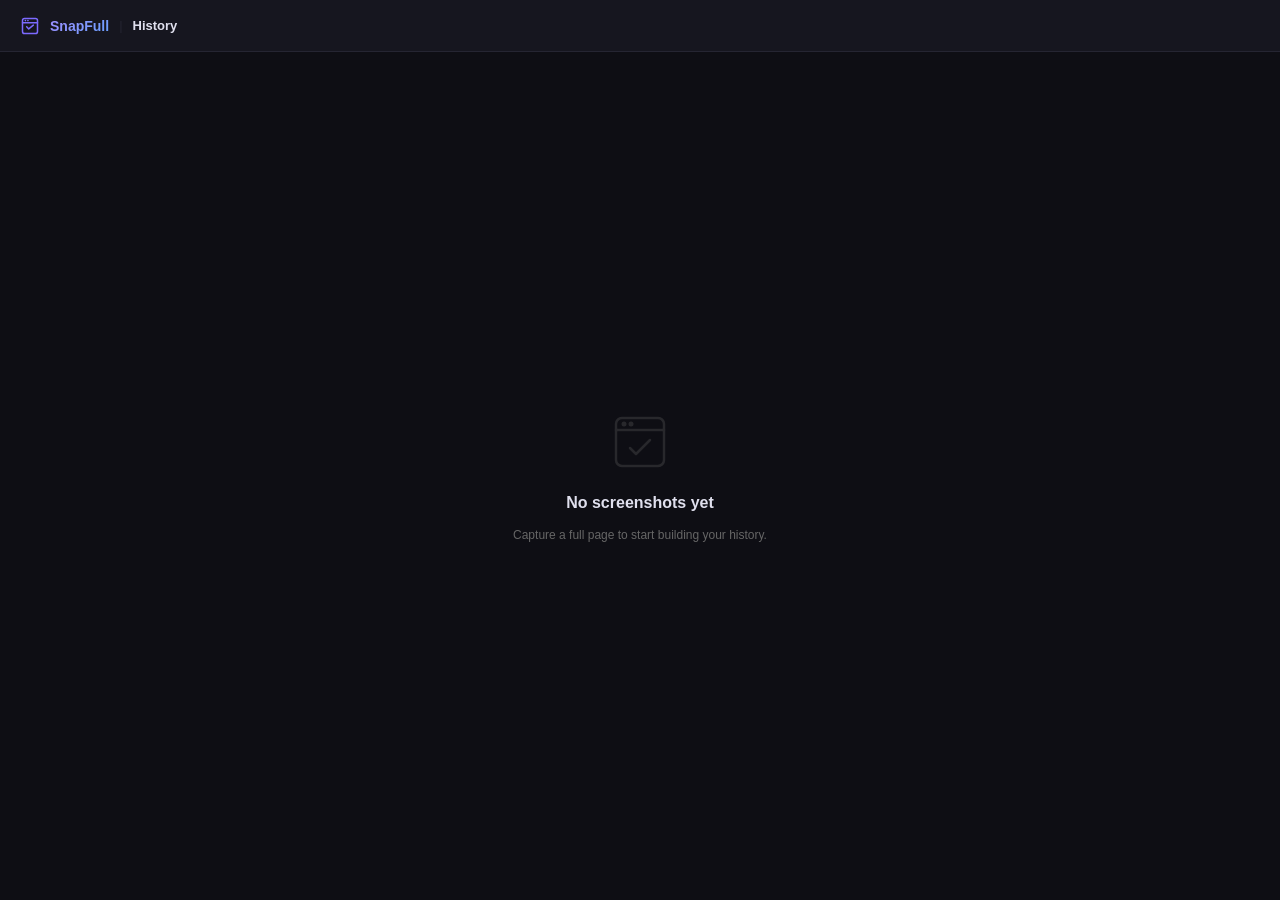
<file: gallery.html>
<!DOCTYPE html>
<html lang="en">
<head>
  <meta charset="UTF-8" />
  <meta name="viewport" content="width=device-width, initial-scale=1.0" />
  <title>SnapFull – History</title>
  <link rel="stylesheet" href="gallery.css" />
</head>
<body>

  <!-- Toolbar -->
  <header class="toolbar">
    <div class="toolbar-left">
      <svg class="logo" viewBox="0 0 24 24" fill="none">
        <rect x="3" y="3" width="18" height="18" rx="2.5" stroke="currentColor" stroke-width="1.8"/>
        <path d="M3 8h18" stroke="currentColor" stroke-width="1.8" stroke-linecap="round"/>
        <circle cx="6.5" cy="5.5" r="1" fill="currentColor"/>
        <circle cx="9.5" cy="5.5" r="1" fill="currentColor"/>
        <path d="M8 13l2.5 2.5L16 11" stroke="currentColor" stroke-width="1.8" stroke-linecap="round" stroke-linejoin="round"/>
      </svg>
      <span class="brand">SnapFull</span>
      <span class="divider">|</span>
      <span class="page-title">History</span>
      <span class="count-badge" id="countBadge" hidden>0</span>
    </div>
    <div class="toolbar-right">
      <!-- Group toggle -->
      <button class="btn btn-toggle" id="btnGroup" title="Group by site" hidden>
        <svg viewBox="0 0 24 24" fill="none">
          <rect x="3" y="3" width="8" height="5" rx="1.5" stroke="currentColor" stroke-width="1.7"/>
          <rect x="3" y="11" width="8" height="5" rx="1.5" stroke="currentColor" stroke-width="1.7"/>
          <rect x="3" y="19" width="8" height="2" rx="1" stroke="currentColor" stroke-width="1.7"/>
          <path d="M15 5.5h6M15 13.5h6M15 20h4" stroke="currentColor" stroke-width="1.7" stroke-linecap="round"/>
        </svg>
        Group
      </button>
      <!-- Select toggle -->
      <button class="btn btn-toggle" id="btnSelect" title="Select multiple" hidden>
        <svg viewBox="0 0 24 24" fill="none">
          <rect x="3" y="3" width="8" height="8" rx="2" stroke="currentColor" stroke-width="1.7"/>
          <path d="M5.5 7l2 2 3-3" stroke="currentColor" stroke-width="1.7" stroke-linecap="round" stroke-linejoin="round"/>
          <rect x="13" y="3" width="8" height="8" rx="2" stroke="currentColor" stroke-width="1.7"/>
          <rect x="3" y="13" width="8" height="8" rx="2" stroke="currentColor" stroke-width="1.7"/>
          <rect x="13" y="13" width="8" height="8" rx="2" stroke="currentColor" stroke-width="1.7"/>
        </svg>
        Select
      </button>
      <!-- Clear all -->
      <button class="btn btn-danger" id="btnClearAll" hidden>
        <svg viewBox="0 0 24 24" fill="none">
          <polyline points="3 6 5 6 21 6" stroke="currentColor" stroke-width="1.8" stroke-linecap="round"/>
          <path d="M19 6l-1 14H6L5 6" stroke="currentColor" stroke-width="1.8" stroke-linecap="round" stroke-linejoin="round"/>
          <path d="M10 11v6M14 11v6" stroke="currentColor" stroke-width="1.8" stroke-linecap="round"/>
          <path d="M9 6V4h6v2" stroke="currentColor" stroke-width="1.8" stroke-linecap="round" stroke-linejoin="round"/>
        </svg>
        Clear All
      </button>
    </div>
  </header>

  <!-- Batch action bar (visible in select mode) -->
  <div class="batch-bar" id="batchBar" hidden>
    <button class="batch-btn-text" id="btnSelectAll">Select All</button>
    <span class="batch-count" id="batchCount">0 selected</span>
    <div class="batch-actions">
      <button class="btn btn-danger" id="btnBatchDelete" disabled>
        <svg viewBox="0 0 24 24" fill="none">
          <polyline points="3 6 5 6 21 6" stroke="currentColor" stroke-width="1.8" stroke-linecap="round"/>
          <path d="M19 6l-1 14H6L5 6" stroke="currentColor" stroke-width="1.8" stroke-linecap="round" stroke-linejoin="round"/>
        </svg>
        Delete
      </button>
      <button class="btn btn-secondary" id="btnExitSelect">Cancel</button>
    </div>
  </div>

  <!-- Loading state -->
  <div class="state-view" id="stateLoading">
    <div class="spinner"></div>
    <p>Loading history…</p>
  </div>

  <!-- Empty state -->
  <div class="state-view" id="stateEmpty" hidden>
    <svg viewBox="0 0 64 64" fill="none">
      <rect x="8" y="8" width="48" height="48" rx="6" stroke="currentColor" stroke-width="2.5"/>
      <path d="M8 20h48" stroke="currentColor" stroke-width="2.5" stroke-linecap="round"/>
      <circle cx="16" cy="14" r="2.5" fill="currentColor"/>
      <circle cx="23" cy="14" r="2.5" fill="currentColor"/>
      <path d="M22 38l6 6 14-14" stroke="currentColor" stroke-width="2.5" stroke-linecap="round" stroke-linejoin="round"/>
    </svg>
    <h2>No screenshots yet</h2>
    <p>Capture a full page to start building your history.</p>
  </div>

  <!-- Grid -->
  <main class="grid-container" id="gridContainer" hidden>
    <div class="grid" id="grid"></div>
  </main>

  <!-- Lightbox -->
  <div class="lightbox" id="lightbox" hidden>
    <div class="lightbox-backdrop" id="lightboxBackdrop"></div>
    <div class="lightbox-panel">

      <!-- Lightbox toolbar -->
      <div class="lightbox-toolbar">
        <div class="lightbox-meta">
          <span class="lightbox-url" id="lightboxUrl"></span>
          <span class="lightbox-sep">·</span>
          <span class="lightbox-date" id="lightboxDate"></span>
          <span class="lightbox-sep">·</span>
          <span class="lightbox-size" id="lightboxSize"></span>
        </div>
        <div class="lightbox-controls">
          <button class="btn btn-secondary" id="lbBtnPng">
            <svg viewBox="0 0 24 24" fill="none"><path d="M12 3v13M7 11l5 5 5-5" stroke="currentColor" stroke-width="1.8" stroke-linecap="round" stroke-linejoin="round"/><path d="M3 20h18" stroke="currentColor" stroke-width="1.8" stroke-linecap="round"/></svg>
            PNG
          </button>
          <button class="btn btn-primary" id="lbBtnPdf">
            <svg viewBox="0 0 24 24" fill="none"><path d="M14 3H7a2 2 0 0 0-2 2v14a2 2 0 0 0 2 2h10a2 2 0 0 0 2-2V8l-5-5Z" stroke="currentColor" stroke-width="1.8" stroke-linejoin="round"/><path d="M14 3v5h5" stroke="currentColor" stroke-width="1.8" stroke-linecap="round" stroke-linejoin="round"/><path d="M9 13h6M9 17h4" stroke="currentColor" stroke-width="1.8" stroke-linecap="round"/></svg>
            PDF
          </button>
          <button class="btn btn-close-lb" id="lbBtnClose" title="Close (Esc)">
            <svg viewBox="0 0 24 24" fill="none"><path d="M18 6 6 18M6 6l12 12" stroke="currentColor" stroke-width="1.8" stroke-linecap="round"/></svg>
            Close
          </button>
        </div>
      </div>

      <!-- Image stage -->
      <div class="lightbox-stage" id="lbStage">
        <img id="lightboxImg" alt="Full page screenshot" draggable="false" />
        <!-- Floating zoom pill -->
        <div class="zoom-float" id="zoomFloat">
          <button class="zoom-btn" id="btnZoomOut" title="Zoom out (−)">−</button>
          <button class="zoom-label" id="zoomLabel" title="Click: fit ↔ 100%">100%</button>
          <button class="zoom-btn" id="btnZoomIn" title="Zoom in (+)">+</button>
        </div>
      </div>

    </div>
  </div>

  <!-- Toast -->
  <div class="toast" id="toast"></div>

  <script src="libs/jspdf.umd.min.js"></script>
  <script src="gallery.js"></script>
</body>
</html>
</file>
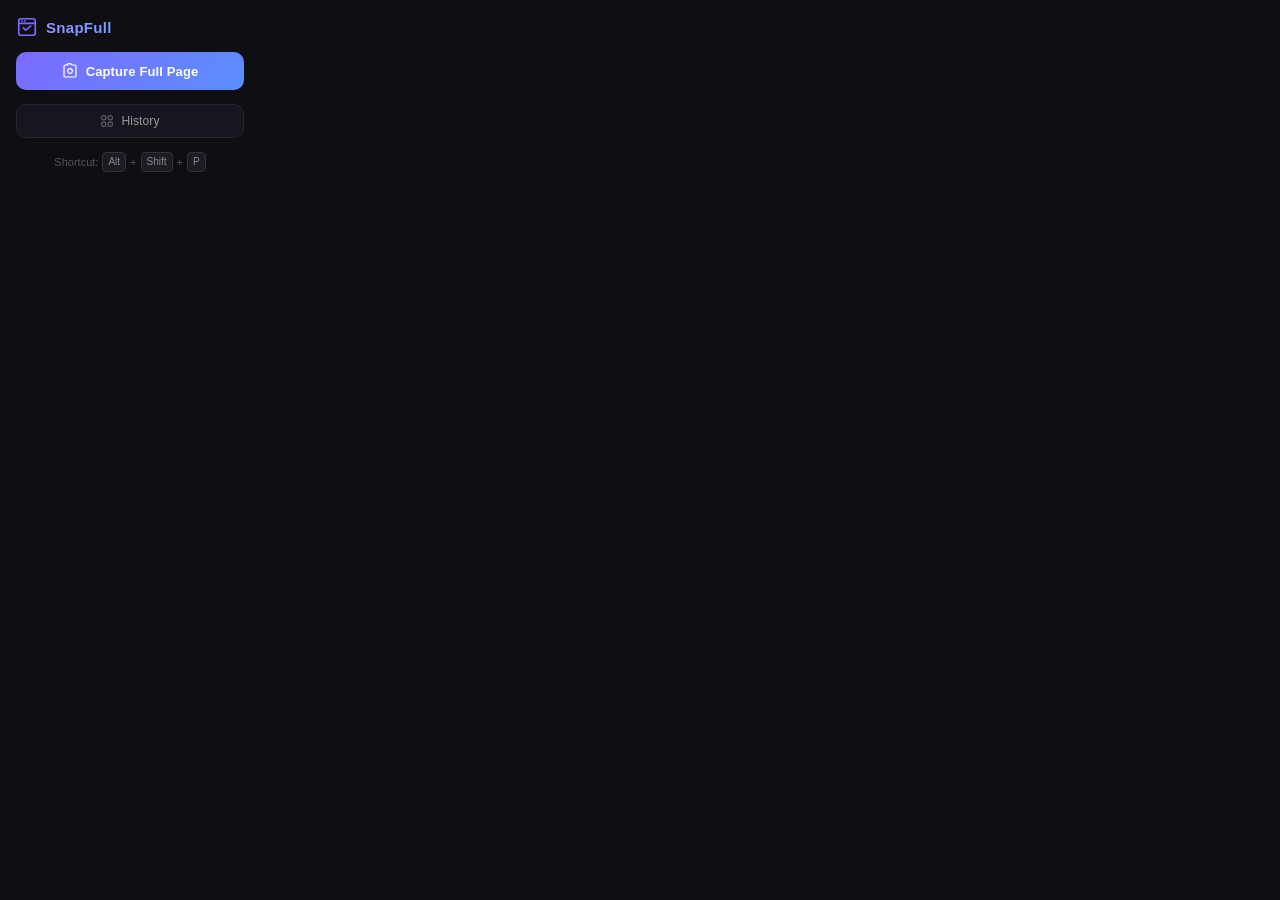
<file: popup.html>
<!DOCTYPE html>
<html lang="en">
<head>
  <meta charset="UTF-8" />
  <meta name="viewport" content="width=device-width, initial-scale=1.0" />
  <title>SnapFull</title>
  <link rel="stylesheet" href="popup.css" />
</head>
<body>
  <div class="container">
    <!-- Header -->
    <div class="header">
      <svg class="logo" viewBox="0 0 24 24" fill="none" xmlns="http://www.w3.org/2000/svg">
        <rect x="3" y="3" width="18" height="18" rx="2.5" stroke="currentColor" stroke-width="1.8"/>
        <path d="M3 8h18" stroke="currentColor" stroke-width="1.8" stroke-linecap="round"/>
        <circle cx="6.5" cy="5.5" r="1" fill="currentColor"/>
        <circle cx="9.5" cy="5.5" r="1" fill="currentColor"/>
        <path d="M8 13l2.5 2.5L16 11" stroke="currentColor" stroke-width="1.8" stroke-linecap="round" stroke-linejoin="round"/>
      </svg>
      <span class="title">SnapFull</span>
    </div>

    <!-- Capture Button -->
    <button class="btn-capture" id="btnCapture">
      <svg viewBox="0 0 24 24" fill="none" xmlns="http://www.w3.org/2000/svg">
        <path d="M12 15.5a3.5 3.5 0 1 0 0-7 3.5 3.5 0 0 0 0 7Z" stroke="currentColor" stroke-width="1.8"/>
        <path d="M9 3H5a2 2 0 0 0-2 2v14a2 2 0 0 0 2 2h14a2 2 0 0 0 2-2V5a2 2 0 0 0-2-2h-4l-2-2H9L7 3Z" stroke="currentColor" stroke-width="1.8" stroke-linejoin="round"/>
      </svg>
      Capture Full Page
    </button>

    <!-- Status area -->
    <div class="status" id="status" hidden>
      <div class="progress-bar"><div class="progress-fill" id="progressFill"></div></div>
      <span class="status-text" id="statusText">Preparing…</span>
    </div>

    <!-- History button -->
    <button class="btn-history" id="btnHistory">
      <svg viewBox="0 0 24 24" fill="none" xmlns="http://www.w3.org/2000/svg">
        <rect x="3" y="3" width="7" height="7" rx="1.5" stroke="currentColor" stroke-width="1.7"/>
        <rect x="14" y="3" width="7" height="7" rx="1.5" stroke="currentColor" stroke-width="1.7"/>
        <rect x="3" y="14" width="7" height="7" rx="1.5" stroke="currentColor" stroke-width="1.7"/>
        <rect x="14" y="14" width="7" height="7" rx="1.5" stroke="currentColor" stroke-width="1.7"/>
      </svg>
      History
      <span class="history-badge" id="historyBadge" hidden>0</span>
    </button>

    <!-- Pro / License section -->
    <div class="divider" hidden></div>

    <div class="pro-section" id="proSection" hidden>

      <!-- State A: free -->
      <div id="psDefault" class="ps">
        <div class="ps-info-row">
          <svg class="ps-lock-icon" viewBox="0 0 24 24" fill="none">
            <rect x="5" y="11" width="14" height="10" rx="2" stroke="currentColor" stroke-width="1.8"/>
            <path d="M8 11V7a4 4 0 0 1 8 0v4" stroke="currentColor" stroke-width="1.8" stroke-linecap="round"/>
          </svg>
          <span class="ps-features-hint">Crop · Annotate · Batch capture</span>
        </div>
        <div class="ps-btns">
          <button class="btn-get-pro" id="btnGetPro">⬆ Get Pro</button>
          <button class="btn-enter-key" id="btnEnterKey">Enter Key</button>
        </div>
      </div>

      <!-- State B: key input -->
      <div id="psInput" class="ps" hidden>
        <label class="ps-label" for="licenseInput">License Key</label>
        <input id="licenseInput" class="license-input" type="text"
               placeholder="XXXXXXXX-XXXX-XXXX-XXXX-XXXXXXXXXXXX"
               autocomplete="off" spellcheck="false" />
        <div id="psError" class="ps-error" hidden></div>
        <div class="ps-btns">
          <button class="btn-key-cancel" id="btnKeyCancel">Cancel</button>
          <button class="btn-key-confirm" id="btnKeyConfirm">Activate →</button>
        </div>
      </div>

      <!-- State C: activating -->
      <div id="psActivating" class="ps" hidden>
        <div class="ps-activating-row">
          <div class="ps-spinner"></div>
          <span>Activating…</span>
        </div>
      </div>

      <!-- State D: pro active -->
      <div id="psActive" class="ps" hidden>
        <div class="ps-active-row">
          <div class="ps-pro-badge">
            <svg viewBox="0 0 24 24" fill="none">
              <path d="M20 6L9 17l-5-5" stroke="currentColor" stroke-width="2.4" stroke-linecap="round" stroke-linejoin="round"/>
            </svg>
            Pro
          </div>
          <div class="ps-email" id="proEmail"></div>
        </div>
        <div class="ps-remove-row" id="psRemoveRow">
          <button class="btn-remove-key" id="btnRemoveKey">Remove License</button>
        </div>
        <div class="ps-remove-confirm-row" id="psRemoveConfirmRow" hidden>
          <span class="ps-remove-confirm-text">Remove this device?</span>
          <button class="btn-key-cancel" id="btnRemoveCancel">Cancel</button>
          <button class="btn-remove-key-confirm" id="btnRemoveConfirm">Remove</button>
        </div>
      </div>

    </div>

    <!-- Shortcut hint -->
    <div class="hint" id="shortcutHint">
      <span>Shortcut:</span>
      <kbd id="kbdMod">Alt</kbd><span>+</span><kbd>Shift</kbd><span>+</span><kbd>P</kbd>
    </div>
  </div>

  <script src="popup.js"></script>
</body>
</html>
</file>
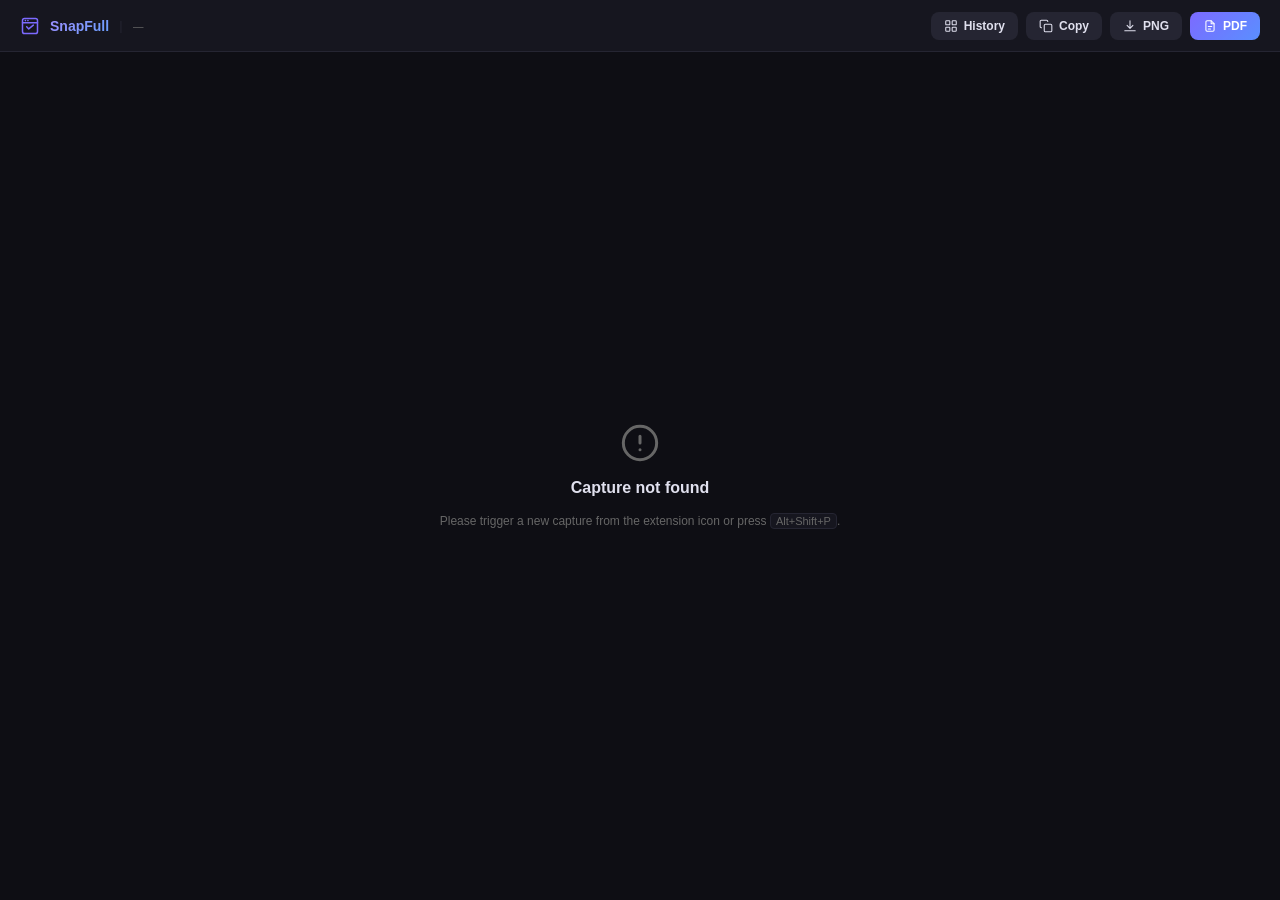
<file: preview.html>
<!DOCTYPE html>
<html lang="en">
<head>
  <meta charset="UTF-8" />
  <meta name="viewport" content="width=device-width, initial-scale=1.0" />
  <title>SnapFull Preview</title>
  <link rel="stylesheet" href="preview.css" />
</head>
<body>
  <!-- Toolbar -->
  <header class="toolbar">
    <div class="toolbar-left">
      <svg class="logo" viewBox="0 0 24 24" fill="none" xmlns="http://www.w3.org/2000/svg">
        <rect x="3" y="3" width="18" height="18" rx="2.5" stroke="currentColor" stroke-width="1.8"/>
        <path d="M3 8h18" stroke="currentColor" stroke-width="1.8" stroke-linecap="round"/>
        <circle cx="6.5" cy="5.5" r="1" fill="currentColor"/>
        <circle cx="9.5" cy="5.5" r="1" fill="currentColor"/>
        <path d="M8 13l2.5 2.5L16 11" stroke="currentColor" stroke-width="1.8" stroke-linecap="round" stroke-linejoin="round"/>
      </svg>
      <span class="brand">SnapFull</span>
      <span class="divider">|</span>
      <span class="page-url" id="pageUrl">—</span>
    </div>

    <div class="toolbar-right">
      <span class="img-size" id="imgSize"></span>

      <button class="btn btn-secondary" id="btnOpenGallery" title="View all screenshots">
        <svg viewBox="0 0 24 24" fill="none">
          <rect x="3" y="3" width="7" height="7" rx="1.2" stroke="currentColor" stroke-width="1.8"/>
          <rect x="14" y="3" width="7" height="7" rx="1.2" stroke="currentColor" stroke-width="1.8"/>
          <rect x="3" y="14" width="7" height="7" rx="1.2" stroke="currentColor" stroke-width="1.8"/>
          <rect x="14" y="14" width="7" height="7" rx="1.2" stroke="currentColor" stroke-width="1.8"/>
        </svg>
        History
      </button>

      <button class="btn btn-secondary" id="btnCopyClip" title="Copy image to clipboard">
        <svg viewBox="0 0 24 24" fill="none"><rect x="9" y="9" width="13" height="13" rx="2" stroke="currentColor" stroke-width="1.8"/><path d="M5 15H4a2 2 0 0 1-2-2V4a2 2 0 0 1 2-2h9a2 2 0 0 1 2 2v1" stroke="currentColor" stroke-width="1.8"/></svg>
        Copy
      </button>

      <button class="btn btn-secondary" id="btnDownloadPng" title="Download as PNG">
        <svg viewBox="0 0 24 24" fill="none"><path d="M12 3v13M7 11l5 5 5-5" stroke="currentColor" stroke-width="1.8" stroke-linecap="round" stroke-linejoin="round"/><path d="M3 20h18" stroke="currentColor" stroke-width="1.8" stroke-linecap="round"/></svg>
        PNG
      </button>

      <button class="btn btn-primary" id="btnDownloadPdf" title="Download as PDF">
        <svg viewBox="0 0 24 24" fill="none"><path d="M14 3H7a2 2 0 0 0-2 2v14a2 2 0 0 0 2 2h10a2 2 0 0 0 2-2V8l-5-5Z" stroke="currentColor" stroke-width="1.8" stroke-linejoin="round"/><path d="M14 3v5h5" stroke="currentColor" stroke-width="1.8" stroke-linecap="round" stroke-linejoin="round"/><path d="M9 13h6M9 17h4" stroke="currentColor" stroke-width="1.8" stroke-linecap="round"/></svg>
        PDF
      </button>
    </div>
  </header>

  <!-- Loading state -->
  <div class="loading" id="loading">
    <div class="spinner"></div>
    <p>Loading screenshot…</p>
  </div>

  <!-- Error state -->
  <div class="error-state" id="errorState" hidden>
    <svg viewBox="0 0 24 24" fill="none"><circle cx="12" cy="12" r="10" stroke="currentColor" stroke-width="1.8"/><path d="M12 8v4M12 16h.01" stroke="currentColor" stroke-width="1.8" stroke-linecap="round"/></svg>
    <h2>Capture not found</h2>
    <p>Please trigger a new capture from the extension icon or press <kbd>Alt+Shift+P</kbd>.</p>
  </div>

  <!-- Preview area -->
  <main class="preview-area" id="previewArea" hidden>
    <img id="previewImg" alt="Full page screenshot" draggable="false" />
    <!-- Floating zoom toggle pill: click to switch fit ↔ original size -->
    <div class="zoom-float" id="zoomFloat">
      <button class="zoom-label" id="zoomLabel" title="点击切换：适合窗口 ↔ 原始大小 / Click: fit ↔ 100%">fit</button>
    </div>
  </main>

  <!-- Toast notification -->
  <div class="toast" id="toast"></div>

  <!-- jsPDF (loaded after page ready) -->
  <script src="libs/jspdf.umd.min.js"></script>
  <script src="preview.js"></script>
</body>
</html>
</file>
<file: gallery.css>
/* SnapFull Gallery Styles */
*, *::before, *::after { box-sizing: border-box; margin: 0; padding: 0; }

:root {
  --bg:      #0e0e14;
  --surface: #16161f;
  --card:    #1c1c28;
  --border:  #252532;
  --text:    #e0e0ee;
  --muted:   #666;
  --accent:  #7c6aff;
  --accent2: #5a8fff;
  --danger:  #ff5a5a;
  --toolbar: 52px;
  --batch:   52px;
}

html, body {
  height: 100%;
  font-family: -apple-system, BlinkMacSystemFont, 'Segoe UI', sans-serif;
  font-size: 13px;
  background: var(--bg);
  color: var(--text);
  overflow: hidden;
}

/* ── Toolbar ─────────────────────────────────────────────────── */
.toolbar {
  position: fixed;
  top: 0; left: 0; right: 0;
  height: var(--toolbar);
  display: flex;
  align-items: center;
  justify-content: space-between;
  padding: 0 20px;
  background: var(--surface);
  border-bottom: 1px solid var(--border);
  z-index: 100;
  gap: 12px;
}
.toolbar-left  { display: flex; align-items: center; gap: 10px; min-width: 0; }
.toolbar-right { display: flex; align-items: center; gap: 8px; flex-shrink: 0; }

.logo  { width: 20px; height: 20px; color: var(--accent); flex-shrink: 0; }
.brand {
  font-weight: 700; font-size: 14px;
  background: linear-gradient(135deg, #9d8fff 0%, #6a9fff 100%);
  -webkit-background-clip: text; -webkit-text-fill-color: transparent;
  background-clip: text; flex-shrink: 0;
}
.divider    { color: var(--border); flex-shrink: 0; }
.page-title { font-size: 13px; font-weight: 600; color: var(--text); flex-shrink: 0; }

.count-badge {
  display: inline-flex; align-items: center; justify-content: center;
  min-width: 20px; height: 20px; padding: 0 6px; border-radius: 99px;
  background: var(--border); color: var(--muted); font-size: 11px; font-weight: 600;
}
.count-badge[hidden] { display: none; }

/* ── Buttons ─────────────────────────────────────────────────── */
.btn {
  display: inline-flex; align-items: center; gap: 6px;
  padding: 7px 13px; border: none; border-radius: 8px;
  font-size: 12px; font-weight: 600; cursor: pointer;
  transition: opacity 0.15s, transform 0.1s, background 0.15s; white-space: nowrap;
}
.btn svg { width: 14px; height: 14px; flex-shrink: 0; }
.btn:hover  { opacity: 0.85; }
.btn:active { transform: scale(0.96); }
.btn:disabled { opacity: 0.4; cursor: not-allowed; transform: none; }
.btn[hidden] { display: none; }

.btn-secondary { background: var(--border); color: var(--text); }
.btn-primary   { background: linear-gradient(135deg, var(--accent) 0%, var(--accent2) 100%); color: #fff; }
.btn-danger    { background: rgba(255,90,90,0.12); color: var(--danger); border: 1px solid rgba(255,90,90,0.25); }
.btn-danger:hover { background: rgba(255,90,90,0.2); opacity: 1; }
.btn-icon      { background: transparent; color: var(--muted); padding: 7px; border-radius: 8px; }
.btn-icon:hover { background: var(--border); color: var(--text); opacity: 1; }

/* Lightbox close button — prominent red-on-hover */
.btn-close-lb {
  background: rgba(255,255,255,0.07);
  border: 1px solid rgba(255,255,255,0.13);
  color: var(--text);
  font-weight: 600;
}
.btn-close-lb:hover {
  background: rgba(255, 75, 75, 0.18);
  border-color: rgba(255, 75, 75, 0.45);
  color: #ff6b6b;
  opacity: 1;
}

/* Toggle button (Select / Group) */
.btn-toggle {
  background: transparent; color: var(--muted);
  border: 1px solid var(--border); border-radius: 8px;
  padding: 6px 12px;
}
.btn-toggle:hover { background: var(--card); color: var(--text); opacity: 1; border-color: #3a3a50; }
.btn-toggle.active {
  background: rgba(124,106,255,0.15); color: var(--accent);
  border-color: rgba(124,106,255,0.5);
}
.btn-toggle.active:hover { background: rgba(124,106,255,0.22); opacity: 1; }

/* ── Batch bar ───────────────────────────────────────────────── */
.batch-bar {
  position: fixed;
  bottom: 0; left: 0; right: 0;
  height: var(--batch);
  display: flex;
  align-items: center;
  justify-content: space-between;
  padding: 0 20px;
  background: var(--surface);
  border-top: 1px solid var(--border);
  z-index: 100;
  gap: 12px;
  transform: translateY(100%);
  transition: transform 0.2s ease;
}
.batch-bar:not([hidden]) { transform: translateY(0); }
.batch-bar[hidden] { display: flex !important; transform: translateY(100%); pointer-events: none; }

.batch-btn-text {
  background: none; border: none; color: var(--accent);
  font-size: 12px; font-weight: 600; cursor: pointer; padding: 4px 0;
  white-space: nowrap; flex-shrink: 0;
}
.batch-btn-text:hover { opacity: 0.8; }

.batch-count {
  flex: 1; text-align: center; font-size: 12px; color: var(--muted);
}

.batch-actions { display: flex; align-items: center; gap: 8px; flex-shrink: 0; }

/* ── State views ─────────────────────────────────────────────── */
.state-view {
  position: fixed;
  inset: var(--toolbar) 0 0 0;
  display: flex; flex-direction: column;
  align-items: center; justify-content: center;
  gap: 16px; color: var(--muted);
}
.state-view[hidden] { display: none; }

.spinner {
  width: 36px; height: 36px;
  border: 3px solid var(--border); border-top-color: var(--accent);
  border-radius: 50%; animation: spin 0.8s linear infinite;
}
@keyframes spin { to { transform: rotate(360deg); } }

#stateEmpty svg { width: 64px; height: 64px; opacity: 0.3; }
#stateEmpty h2  { font-size: 16px; color: var(--text); margin-top: 4px; }
#stateEmpty p   { font-size: 12px; }

/* ── Grid container ──────────────────────────────────────────── */
.grid-container {
  position: fixed;
  top: var(--toolbar); left: 0; right: 0; bottom: 0;
  overflow-y: auto; padding: 24px;
  transition: bottom 0.2s ease;
}
.grid-container.has-batch { bottom: var(--batch); }
.grid-container[hidden] { display: none; }

/* Flat grid */
.grid {
  display: grid;
  grid-template-columns: repeat(auto-fill, minmax(220px, 1fr));
  gap: 16px;
}

/* ── Group sections ──────────────────────────────────────────── */
.group-section { display: flex; flex-direction: column; gap: 12px; }
.group-section + .group-section { margin-top: 8px; }

.group-header {
  display: flex; align-items: center; gap: 10px;
  padding: 8px 4px; cursor: pointer; user-select: none;
  border-bottom: 1px solid var(--border);
}
.group-header:hover .group-title { color: var(--text); }

.group-chevron {
  width: 16px; height: 16px; color: var(--muted); flex-shrink: 0;
  transition: transform 0.2s ease;
}
.group-section.collapsed .group-chevron { transform: rotate(-90deg); }
.group-section.collapsed .group-grid   { display: none; }

.group-favicon {
  width: 22px; height: 22px;
  border-radius: 6px; background: var(--border);
  display: inline-flex; align-items: center; justify-content: center;
  font-size: 11px; font-weight: 700; color: var(--accent); flex-shrink: 0;
  text-transform: uppercase;
}
.group-title { font-size: 13px; font-weight: 600; color: var(--muted); flex: 1; min-width: 0; overflow: hidden; text-overflow: ellipsis; white-space: nowrap; }
.group-count {
  font-size: 11px; color: var(--muted);
  background: var(--border); border-radius: 99px;
  padding: 1px 8px; flex-shrink: 0;
}

.group-grid {
  display: grid;
  grid-template-columns: repeat(auto-fill, minmax(220px, 1fr));
  gap: 16px;
}

/* ── Card ────────────────────────────────────────────────────── */
.card {
  background: var(--card); border: 1px solid var(--border);
  border-radius: 12px; overflow: hidden;
  display: flex; flex-direction: column;
  transition: border-color 0.15s, transform 0.15s, box-shadow 0.15s;
  cursor: pointer; position: relative;
}
.card:hover { border-color: #3a3a50; transform: translateY(-2px); box-shadow: 0 8px 24px rgba(0,0,0,0.3); }

/* Card thumbnail */
.card-thumb-wrap {
  width: 100%; height: 160px;
  background: #111118; overflow: hidden; position: relative; flex-shrink: 0;
}
.card-thumb {
  width: 100%; height: 100%;
  object-fit: cover; object-position: top center;
  display: block; transition: opacity 0.2s;
}
.card-thumb.loading { opacity: 0; }

/* Card info */
.card-body { padding: 10px 12px; display: flex; flex-direction: column; gap: 3px; flex: 1; }
.card-domain { font-size: 12px; font-weight: 600; color: var(--text); white-space: nowrap; overflow: hidden; text-overflow: ellipsis; }
.card-date   { font-size: 11px; color: var(--muted); }
.card-dims   { font-size: 10px; color: #444; margin-top: 1px; }

/* Card action buttons */
.card-actions { display: flex; gap: 6px; padding: 0 10px 10px; flex-shrink: 0; }
.card-actions .btn { flex: 1; justify-content: center; padding: 6px 8px; font-size: 11px; }
.card-btn-del { background: transparent; border: 1px solid rgba(255,90,90,0.2); color: var(--danger); flex: 0 0 auto !important; padding: 6px 8px !important; }
.card-btn-del:hover { background: rgba(255,90,90,0.12); opacity: 1; }

/* ── Card: selection mode ────────────────────────────────────── */
.card-check {
  position: absolute; top: 8px; left: 8px;
  width: 22px; height: 22px; border-radius: 50%;
  background: rgba(0,0,0,0.5); border: 2px solid rgba(255,255,255,0.5);
  display: flex; align-items: center; justify-content: center;
  opacity: 0; pointer-events: none;
  transition: opacity 0.15s, background 0.15s, border-color 0.15s;
  z-index: 2;
}
.card-check svg { width: 12px; height: 12px; color: #fff; display: none; }

/* Show checkbox only in select mode */
.selectable .card-check { opacity: 1; }

/* Selected state */
.card.selected .card-check {
  background: var(--accent); border-color: var(--accent);
}
.card.selected .card-check svg { display: block; }
.card.selected { border-color: var(--accent); box-shadow: 0 0 0 2px rgba(124,106,255,0.3); }

/* In select mode: prevent hover lift */
.selectable:hover { transform: none; }
.selectable.selected:hover { border-color: var(--accent); }

/* Hide action buttons in select mode */
.selectable .card-actions { display: none; }

/* ── Lightbox ────────────────────────────────────────────────── */
.lightbox {
  position: fixed; inset: 0; z-index: 200;
  display: flex; align-items: stretch;
}
.lightbox[hidden] { display: none; }

.lightbox-backdrop {
  position: absolute; inset: 0;
  background: rgba(0,0,0,0.88); backdrop-filter: blur(6px);
}

.lightbox-panel {
  position: relative; display: flex; flex-direction: column;
  width: 100%; background: var(--surface);
  border-left: 1px solid var(--border); border-right: 1px solid var(--border);
  z-index: 1;
}

/* Lightbox toolbar */
.lightbox-toolbar {
  display: flex; align-items: center; justify-content: space-between;
  gap: 12px; padding: 0 16px; height: var(--toolbar);
  border-bottom: 1px solid var(--border); flex-shrink: 0;
}
.lightbox-meta {
  display: flex; align-items: center; gap: 8px; min-width: 0; overflow: hidden; flex: 1;
}
.lightbox-url  { font-size: 11px; color: var(--muted); white-space: nowrap; overflow: hidden; text-overflow: ellipsis; max-width: 300px; }
.lightbox-date { font-size: 11px; color: var(--muted); white-space: nowrap; flex-shrink: 0; }
.lightbox-size { font-size: 11px; color: #444; white-space: nowrap; flex-shrink: 0; }
.lightbox-sep  { color: var(--border); flex-shrink: 0; }

.lightbox-controls { display: flex; align-items: center; gap: 8px; flex-shrink: 0; }


/* Lightbox image stage */
.lightbox-stage {
  flex: 1; overflow: hidden; position: relative;
  background: #0a0a10;
}
#lightboxImg {
  position: absolute; top: 0; left: 0;
  transform-origin: 0 0;
  max-width: none; max-height: none;
  display: block; user-select: none;
}
.lightbox-stage.loading  { cursor: wait; }
.lightbox-stage.pannable { cursor: grab; }
.lightbox-stage.panning  { cursor: grabbing; }

/* Floating zoom pill */
.zoom-float {
  position: absolute;
  bottom: 20px; left: 50%;
  transform: translateX(-50%);
  display: flex; align-items: center; gap: 2px;
  background: rgba(10, 10, 18, 0.82);
  backdrop-filter: blur(10px);
  border: 1px solid rgba(255,255,255,0.12);
  border-radius: 99px;
  padding: 4px;
  z-index: 10;
  opacity: 0.5;
  transition: opacity 0.2s;
  pointer-events: auto;
  box-shadow: 0 4px 20px rgba(0,0,0,0.5);
}
.zoom-float:hover { opacity: 1; }
.lightbox-stage:hover .zoom-float { opacity: 0.9; }

.zoom-btn {
  width: 30px; height: 30px; border: none; border-radius: 99px;
  background: transparent; color: var(--text); font-size: 18px; font-weight: 300;
  cursor: pointer; display: flex; align-items: center; justify-content: center;
  transition: background 0.12s; line-height: 1; padding: 0; flex-shrink: 0;
}
.zoom-btn:hover { background: rgba(255,255,255,0.1); }

.zoom-label {
  min-width: 52px; height: 30px; padding: 0 6px; border: none; border-radius: 99px;
  background: transparent; color: rgba(255,255,255,0.7); font-size: 11px; font-weight: 600;
  font-family: inherit; cursor: pointer; text-align: center;
  transition: background 0.12s, color 0.12s;
  display: flex; align-items: center; justify-content: center;
}
.zoom-label:hover { background: rgba(255,255,255,0.08); color: var(--text); }

/* ── Toast ───────────────────────────────────────────────────── */
.toast {
  position: fixed; bottom: 24px; left: 50%;
  transform: translateX(-50%) translateY(60px);
  background: #2a2a3c; color: var(--text);
  padding: 9px 18px; border-radius: 20px;
  font-size: 12px; font-weight: 500;
  box-shadow: 0 4px 20px rgba(0,0,0,0.4);
  transition: transform 0.25s ease, opacity 0.25s ease;
  opacity: 0; pointer-events: none; z-index: 400; white-space: nowrap;
}
.toast.show { transform: translateX(-50%) translateY(0); opacity: 1; }
</file>
<file: popup.css>
/* SnapFull Popup Styles */
*, *::before, *::after { box-sizing: border-box; margin: 0; padding: 0; }

body {
  width: 260px;
  font-family: -apple-system, BlinkMacSystemFont, 'Segoe UI', sans-serif;
  font-size: 13px;
  background: #0f0f13;
  color: #e8e8f0;
  user-select: none;
}

.container {
  padding: 16px;
  display: flex;
  flex-direction: column;
  gap: 14px;
}

/* Header */
.header {
  display: flex;
  align-items: center;
  gap: 8px;
}

.logo {
  width: 22px;
  height: 22px;
  color: #7c6aff;
  flex-shrink: 0;
}

.title {
  font-size: 15px;
  font-weight: 700;
  letter-spacing: 0.02em;
  background: linear-gradient(135deg, #9d8fff 0%, #6a9fff 100%);
  -webkit-background-clip: text;
  -webkit-text-fill-color: transparent;
  background-clip: text;
}

/* Capture Button */
.btn-capture {
  display: flex;
  align-items: center;
  justify-content: center;
  gap: 8px;
  width: 100%;
  padding: 11px 16px;
  border: none;
  border-radius: 10px;
  background: linear-gradient(135deg, #7c6aff 0%, #5a8fff 100%);
  color: #fff;
  font-size: 13px;
  font-weight: 600;
  cursor: pointer;
  transition: opacity 0.15s, transform 0.1s;
  letter-spacing: 0.01em;
}

.btn-capture svg {
  width: 16px;
  height: 16px;
  flex-shrink: 0;
}

.btn-capture:hover { opacity: 0.88; }
.btn-capture:active { transform: scale(0.97); }
.btn-capture:disabled {
  opacity: 0.5;
  cursor: not-allowed;
  transform: none;
}

/* Status */
.status {
  display: flex;
  flex-direction: column;
  gap: 6px;
}

.status[hidden] { display: none; }

.progress-bar {
  height: 3px;
  border-radius: 99px;
  background: #2a2a38;
  overflow: hidden;
}

.progress-fill {
  height: 100%;
  border-radius: 99px;
  background: linear-gradient(90deg, #7c6aff, #5a8fff);
  width: 0%;
  transition: width 0.3s ease;
  animation: pulse-progress 1.5s ease-in-out infinite;
}

@keyframes pulse-progress {
  0%, 100% { opacity: 1; }
  50% { opacity: 0.6; }
}

.status-text {
  font-size: 11px;
  color: #888;
  text-align: center;
}

/* History button */
.btn-history {
  display: flex;
  align-items: center;
  justify-content: center;
  gap: 7px;
  width: 100%;
  padding: 9px 16px;
  border: 1px solid #252532;
  border-radius: 10px;
  background: #16161f;
  color: #999;
  font-size: 12px;
  font-weight: 500;
  cursor: pointer;
  transition: background 0.15s, border-color 0.15s, color 0.15s;
  letter-spacing: 0.01em;
}
.btn-history svg {
  width: 14px;
  height: 14px;
  flex-shrink: 0;
  opacity: 0.7;
}
.btn-history:hover {
  background: #1e1e2c;
  border-color: #3a3a4e;
  color: #ccc;
}

.history-badge {
  display: inline-flex;
  align-items: center;
  justify-content: center;
  min-width: 18px;
  height: 18px;
  padding: 0 5px;
  margin-left: 2px;
  border-radius: 99px;
  background: #252532;
  color: #888;
  font-size: 10px;
  font-weight: 600;
  line-height: 1;
}
.history-badge[hidden] { display: none; }

/* ── Divider ────────────────────────────────────────────── */
.divider {
  height: 1px;
  background: #1c1c26;
  margin: 0 -16px;
}

/* ── Pro / License section ──────────────────────────────── */
.ps { display: flex; flex-direction: column; gap: 8px; }
.ps[hidden] { display: none; }

/* State A — free */
.ps-info-row {
  display: flex;
  align-items: center;
  gap: 6px;
}
.ps-lock-icon {
  width: 13px; height: 13px;
  color: #555;
  flex-shrink: 0;
}
.ps-features-hint {
  font-size: 11px;
  color: #555;
}
.ps-btns {
  display: flex;
  gap: 6px;
}
.btn-get-pro {
  flex: 1;
  padding: 7px 10px;
  border: none;
  border-radius: 8px;
  background: linear-gradient(135deg, #7c6aff 0%, #5a8fff 100%);
  color: #fff;
  font-size: 11px;
  font-weight: 600;
  cursor: pointer;
  transition: opacity 0.15s;
}
.btn-get-pro:hover { opacity: 0.85; }

.btn-enter-key {
  flex: 1;
  padding: 7px 10px;
  border: 1px solid #252532;
  border-radius: 8px;
  background: transparent;
  color: #777;
  font-size: 11px;
  font-weight: 500;
  cursor: pointer;
  transition: border-color 0.15s, color 0.15s;
}
.btn-enter-key:hover { border-color: #3a3a4e; color: #bbb; }

/* State B — key input */
.ps-label {
  font-size: 11px;
  color: #666;
}
.license-input {
  width: 100%;
  padding: 7px 10px;
  border: 1px solid #252532;
  border-radius: 8px;
  background: #111118;
  color: #e0e0ee;
  font-size: 11px;
  font-family: 'SF Mono', 'Consolas', 'Monaco', monospace;
  letter-spacing: 0.03em;
  outline: none;
  transition: border-color 0.15s;
}
.license-input:focus { border-color: #7c6aff; }
.license-input::placeholder { color: #383848; }

.ps-error {
  font-size: 11px;
  color: #ff6b6b;
  line-height: 1.4;
}
.btn-key-cancel {
  flex: 1;
  padding: 7px 10px;
  border: 1px solid #252532;
  border-radius: 8px;
  background: transparent;
  color: #666;
  font-size: 11px;
  cursor: pointer;
  transition: color 0.15s;
}
.btn-key-cancel:hover { color: #aaa; }
.btn-key-confirm {
  flex: 1;
  padding: 7px 10px;
  border: none;
  border-radius: 8px;
  background: linear-gradient(135deg, #7c6aff 0%, #5a8fff 100%);
  color: #fff;
  font-size: 11px;
  font-weight: 600;
  cursor: pointer;
  transition: opacity 0.15s;
}
.btn-key-confirm:hover  { opacity: 0.85; }
.btn-key-confirm:disabled { opacity: 0.4; cursor: not-allowed; }

/* State C — activating */
.ps-activating-row {
  display: flex;
  align-items: center;
  gap: 8px;
  font-size: 11px;
  color: #666;
  padding: 2px 0;
}
.ps-spinner {
  width: 14px; height: 14px;
  border: 2px solid #2a2a38;
  border-top-color: #7c6aff;
  border-radius: 50%;
  animation: spin 0.7s linear infinite;
  flex-shrink: 0;
}

/* State D — pro active */
.ps-active-row {
  display: flex;
  align-items: center;
  gap: 8px;
}
.ps-pro-badge {
  display: inline-flex;
  align-items: center;
  gap: 4px;
  padding: 3px 8px 3px 5px;
  border-radius: 99px;
  background: rgba(34, 197, 94, 0.13);
  border: 1px solid rgba(34, 197, 94, 0.25);
  color: #22c55e;
  font-size: 11px;
  font-weight: 700;
  flex-shrink: 0;
}
.ps-pro-badge svg { width: 11px; height: 11px; }
.ps-email {
  font-size: 11px;
  color: #666;
  overflow: hidden;
  text-overflow: ellipsis;
  white-space: nowrap;
  flex: 1;
}
.btn-remove-key {
  width: 100%;
  padding: 6px 10px;
  border: 1px solid #2a1a1a;
  border-radius: 8px;
  background: transparent;
  color: #664444;
  font-size: 11px;
  cursor: pointer;
  transition: border-color 0.15s, color 0.15s, background 0.15s;
}
.btn-remove-key:hover {
  border-color: #ff4444;
  color: #ff6b6b;
  background: rgba(255, 68, 68, 0.07);
}

/* Remove-license two-step confirm */
.ps-remove-confirm-row {
  display: flex;
  align-items: center;
  gap: 6px;
  width: 100%;
}
.ps-remove-confirm-text {
  flex: 1;
  font-size: 11px;
  color: #888;
  white-space: nowrap;
}
.btn-remove-key-confirm {
  padding: 5px 10px;
  border: 1px solid #2a1a1a;
  border-radius: 8px;
  background: transparent;
  color: #664444;
  font-size: 11px;
  cursor: pointer;
  transition: border-color 0.15s, color 0.15s, background 0.15s;
  white-space: nowrap;
}
.btn-remove-key-confirm:hover {
  border-color: #ff4444;
  color: #ff6b6b;
  background: rgba(255, 68, 68, 0.07);
}

/* Shortcut hint */
.hint {
  display: flex;
  align-items: center;
  justify-content: center;
  gap: 4px;
  font-size: 11px;
  color: #555;
}

kbd {
  display: inline-block;
  padding: 1px 5px;
  border: 1px solid #333;
  border-radius: 4px;
  background: #1c1c26;
  color: #888;
  font-family: inherit;
  font-size: 10px;
  line-height: 1.6;
}
</file>
<file: preview.css>
/* SnapFull Preview Page Styles */
*, *::before, *::after { box-sizing: border-box; margin: 0; padding: 0; }

:root {
  --bg: #0e0e14;
  --surface: #16161f;
  --border: #252532;
  --text: #e0e0ee;
  --muted: #666;
  --accent: #7c6aff;
  --accent2: #5a8fff;
}

html, body {
  height: 100%;
  font-family: -apple-system, BlinkMacSystemFont, 'Segoe UI', sans-serif;
  font-size: 13px;
  background: var(--bg);
  color: var(--text);
  overflow: hidden;
}

/* ── Toolbar ─────────────────────────────────────────────────── */
.toolbar {
  position: fixed;
  top: 0; left: 0; right: 0;
  height: 52px;
  display: flex;
  align-items: center;
  justify-content: space-between;
  padding: 0 20px;
  background: var(--surface);
  border-bottom: 1px solid var(--border);
  z-index: 100;
  gap: 12px;
}

.toolbar-left {
  display: flex;
  align-items: center;
  gap: 10px;
  min-width: 0;
  flex: 1;
  overflow: hidden;
}

.logo {
  width: 20px;
  height: 20px;
  color: var(--accent);
  flex-shrink: 0;
}

.brand {
  font-weight: 700;
  font-size: 14px;
  background: linear-gradient(135deg, #9d8fff 0%, #6a9fff 100%);
  -webkit-background-clip: text;
  -webkit-text-fill-color: transparent;
  background-clip: text;
  flex-shrink: 0;
}

.divider {
  color: var(--border);
  flex-shrink: 0;
}

.page-url {
  color: var(--muted);
  font-size: 11px;
  overflow: hidden;
  text-overflow: ellipsis;
  white-space: nowrap;
}

.toolbar-right {
  display: flex;
  align-items: center;
  gap: 8px;
  flex-shrink: 0;
}

.img-size {
  font-size: 11px;
  color: var(--muted);
  white-space: nowrap;
}

/* ── Buttons ─────────────────────────────────────────────────── */
.btn {
  display: inline-flex;
  align-items: center;
  gap: 6px;
  padding: 7px 13px;
  border: none;
  border-radius: 8px;
  font-size: 12px;
  font-weight: 600;
  cursor: pointer;
  transition: opacity 0.15s, transform 0.1s;
  white-space: nowrap;
}

.btn svg {
  width: 14px;
  height: 14px;
  flex-shrink: 0;
}

.btn:hover { opacity: 0.85; }
.btn:active { transform: scale(0.96); }
.btn:disabled { opacity: 0.4; cursor: not-allowed; transform: none; }

.btn-secondary {
  background: var(--border);
  color: var(--text);
}

.btn-primary {
  background: linear-gradient(135deg, var(--accent) 0%, var(--accent2) 100%);
  color: #fff;
}

/* ── Loading & Error ─────────────────────────────────────────── */
.loading, .error-state {
  position: fixed;
  inset: 52px 0 0 0;
  display: flex;
  flex-direction: column;
  align-items: center;
  justify-content: center;
  gap: 16px;
  color: var(--muted);
}

.error-state[hidden], .loading[hidden] { display: none; }

.spinner {
  width: 36px;
  height: 36px;
  border: 3px solid var(--border);
  border-top-color: var(--accent);
  border-radius: 50%;
  animation: spin 0.8s linear infinite;
}

@keyframes spin { to { transform: rotate(360deg); } }

.error-state svg {
  width: 40px;
  height: 40px;
  color: var(--muted);
}

.error-state h2 { font-size: 16px; color: var(--text); }
.error-state p  { font-size: 12px; color: var(--muted); text-align: center; }
.error-state kbd {
  display: inline-block;
  padding: 1px 5px;
  border: 1px solid var(--border);
  border-radius: 4px;
  background: var(--surface);
  font-family: inherit;
  font-size: 11px;
}

/* ── Preview Area ────────────────────────────────────────────── */
.preview-area {
  position: fixed;
  inset: 52px 0 0 0;
  overflow: hidden;
  background: #0a0a10;
}
.preview-area[hidden] { display: none; }

#previewImg {
  position: absolute;
  top: 0; left: 0;
  transform-origin: 0 0;
  max-width: none; max-height: none;
  display: block; user-select: none;
  box-shadow: 0 8px 40px rgba(0,0,0,0.5);
}
.preview-area.pannable { cursor: grab; }
.preview-area.panning  { cursor: grabbing; }

/* Floating zoom pill */
.zoom-float {
  position: absolute;
  bottom: 20px; left: 50%;
  transform: translateX(-50%);
  display: flex; align-items: center; gap: 2px;
  background: rgba(10, 10, 18, 0.82);
  backdrop-filter: blur(10px);
  border: 1px solid rgba(255,255,255,0.12);
  border-radius: 99px;
  padding: 4px;
  z-index: 10;
  opacity: 0.45;
  transition: opacity 0.2s;
  box-shadow: 0 4px 20px rgba(0,0,0,0.5);
}
.zoom-float:hover,
.preview-area:hover .zoom-float { opacity: 0.9; }

.zoom-label {
  height: 30px; padding: 0 14px; border: none; border-radius: 99px;
  background: transparent; color: rgba(255,255,255,0.72); font-size: 11px; font-weight: 600;
  font-family: inherit; cursor: pointer; text-align: center; white-space: nowrap;
  transition: background 0.12s, color 0.12s;
  display: flex; align-items: center; justify-content: center; gap: 5px;
}
.zoom-label:hover { background: rgba(255,255,255,0.1); color: #e0e0ee; }
/* "fit" state dim, "100%" state slightly brighter */
.zoom-label[data-state="100"] { color: rgba(255,255,255,0.9); }

/* ── Toast ───────────────────────────────────────────────────── */
.toast {
  position: fixed;
  bottom: 24px;
  left: 50%;
  transform: translateX(-50%) translateY(60px);
  background: #2a2a3c;
  color: var(--text);
  padding: 9px 18px;
  border-radius: 20px;
  font-size: 12px;
  font-weight: 500;
  box-shadow: 0 4px 20px rgba(0,0,0,0.4);
  transition: transform 0.25s ease, opacity 0.25s ease;
  opacity: 0;
  pointer-events: none;
  z-index: 200;
  white-space: nowrap;
}

.toast.show {
  transform: translateX(-50%) translateY(0);
  opacity: 1;
}
</file>
